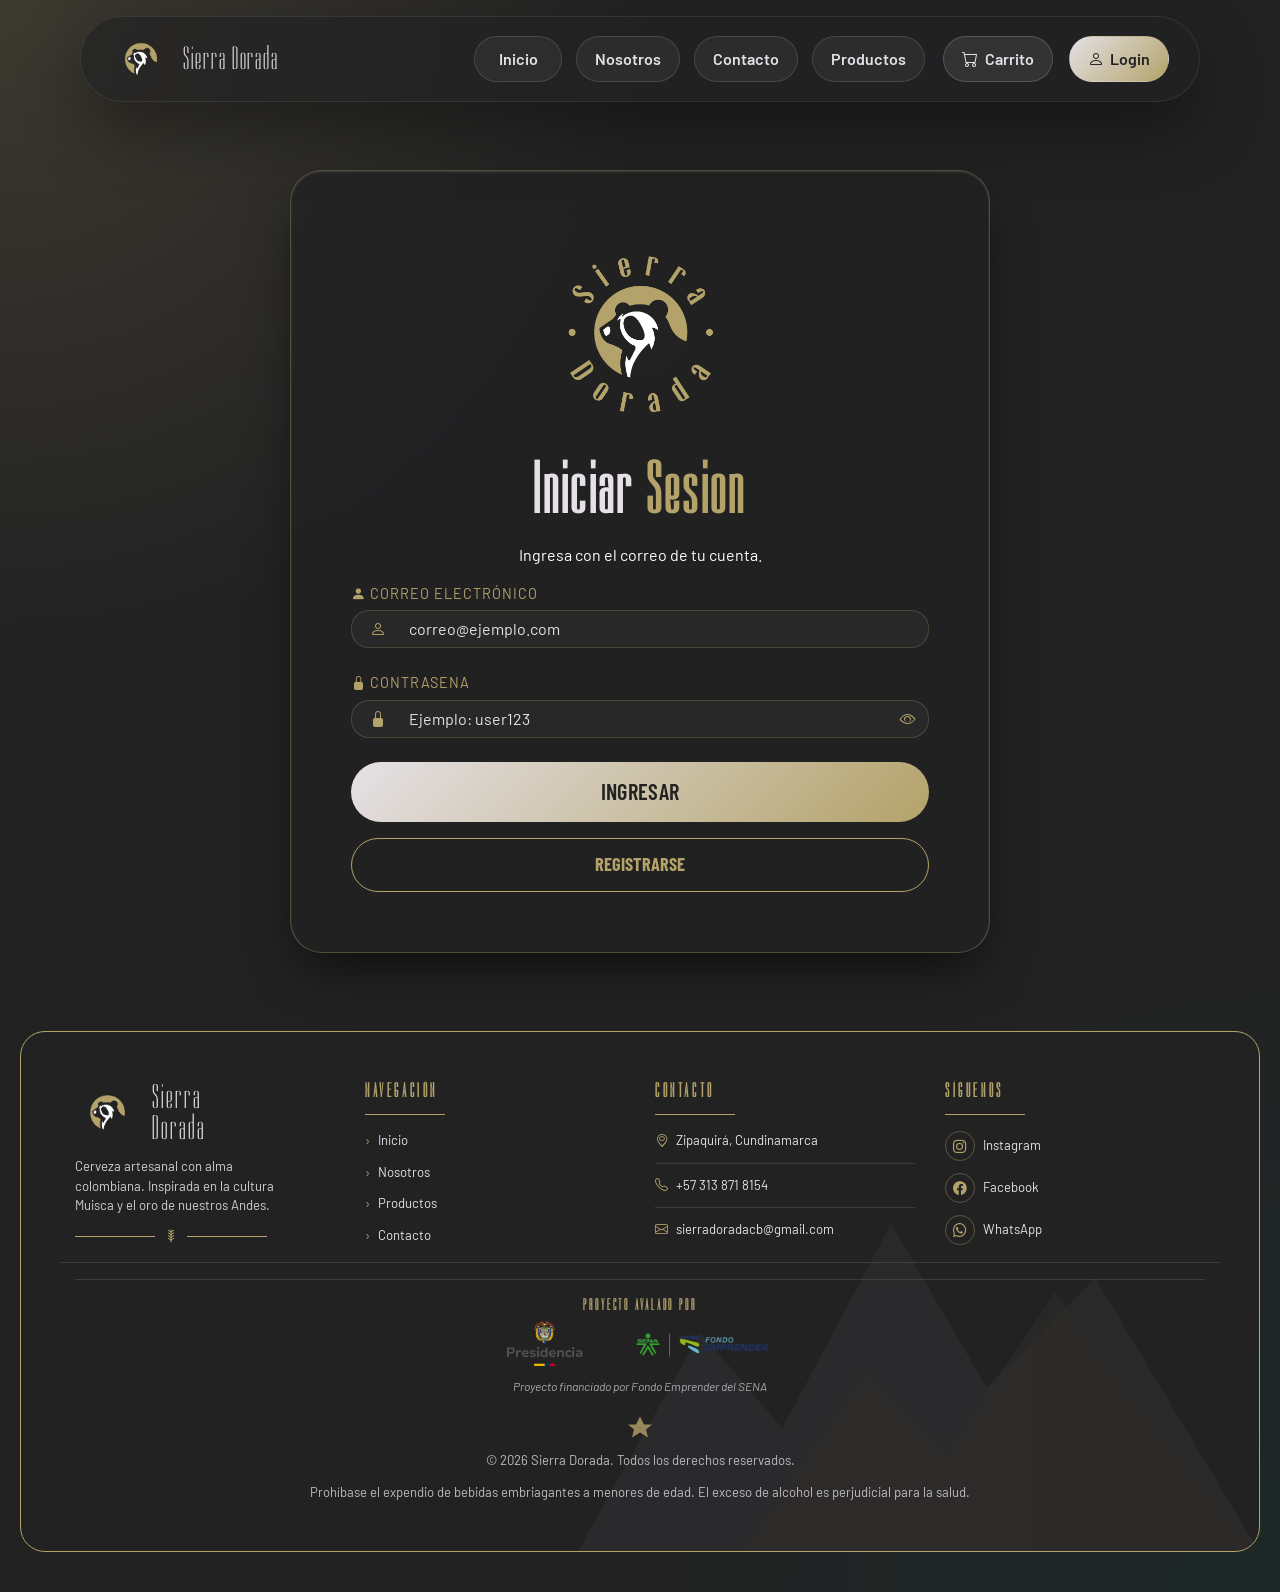
<file: frontend/html/admin.html>
<!DOCTYPE html>
<html lang="es">
<head>
    <meta charset="UTF-8">
    <meta name="viewport" content="width=device-width, initial-scale=1.0">
    <title>Panel de Administración - Sierra Dorada</title>
    <link rel="icon" type="image/png" href="../src/assets/icons/isotipo-dorado-y-blanco.png">

    <link href="https://cdn.jsdelivr.net/npm/bootstrap@5.3.3/dist/css/bootstrap.min.css" rel="stylesheet">
    <link rel="stylesheet" href="https://cdn.jsdelivr.net/npm/bootstrap-icons@1.11.3/font/bootstrap-icons.min.css">
    <link href="https://fonts.googleapis.com/css2?family=Barlow+Condensed:wght@400;600;700&family=Barlow:wght@400;600;700&family=Dorsa&display=swap" rel="stylesheet">
    <link rel="stylesheet" href="../src/css/navbar.css?v=20260715-4">
    <link rel="stylesheet" href="../src/css/footer.css?v=20260715-1">
    <link rel="stylesheet" href="../src/css/particles.css?v=20260715-3">
    <link rel="stylesheet" href="../src/css/components/Preloader.css">
    <link rel="stylesheet" href="../src/css/admin.css?v=20260810-2">
    <link rel="stylesheet" href="../src/css/components/ConfirmModal.css">
    <link rel="stylesheet" href="../src/css/components/ToastManager.css?v=20260715-2">
    <link rel="stylesheet" href="../src/css/components/ImageModalManager.css">
    <link rel="stylesheet" href="../src/css/typography.css?v=20260715-1">
</head>

<body>
    <main class="container admin-page">
        <header class="admin-header">
            <div>
                <h1>Panel de Administración</h1>
                <p>Gestiona los productos del catálogo de Sierra Dorada.</p>
            </div>
            <div class="admin-actions">
                <button id="btnCerrarSesion" class="btn btn-danger">
                    <i class="bi bi-box-arrow-right me-2"></i>Cerrar Sesión
                </button>
            </div>
        </header>

        <!-- Pestañas de Navegación -->
        <ul class="nav nav-tabs" id="adminTabs" role="tablist">
            <li class="nav-item" role="presentation">
                <button class="nav-link active" id="gestion-tab" data-bs-toggle="tab" data-bs-target="#gestion-tab-pane" type="button" role="tab" aria-controls="gestion-tab-pane" aria-selected="true">Gestión de Productos</button>
            </li>
            <li class="nav-item" role="presentation">
                <button class="nav-link" id="formulario-tab" data-bs-toggle="tab" data-bs-target="#formulario-tab-pane" type="button" role="tab" aria-controls="formulario-tab-pane" aria-selected="false">Agregar / Editar Producto</button>
            </li>
        </ul>

        <!-- Contenido de las Pestañas -->
        <div class="tab-content" id="adminTabsContent">
            <!-- Pestaña 1: Gestión de Productos -->
            <div class="tab-pane fade show active" id="gestion-tab-pane" role="tabpanel" aria-labelledby="gestion-tab" tabindex="0">
                <div class="admin-panel">
                    <div class="gestion-header">
                        <h2>Lista de Productos</h2>
                        <div class="d-flex gap-2">
                            <!-- Barra de Búsqueda -->
                            <div class="input-group">
                                <span class="input-group-text"><i class="bi bi-search"></i></span>
                                <input type="text" id="inputBusqueda" class="form-control" placeholder="Buscar por ID o Nombre...">
                            </div>
                            <!-- Acciones en Lote -->
                            <div class="dropdown">
                                <button class="btn btn-secondary dropdown-toggle" type="button" id="btnAccionesLote" data-bs-toggle="dropdown" aria-expanded="false" disabled>
                                    Acciones
                                </button>
                                <ul class="dropdown-menu" aria-labelledby="btnAccionesLote">
                                    <li><a class="dropdown-item text-danger" href="#" id="btnEliminarSeleccionados">Eliminar seleccionados</a></li>
                                </ul>
                            </div>
                        </div>
                    </div>

                    <div class="table-responsive">
                        <table class="table table-dark table-hover">
                            <thead>
                                <tr>
                                    <th><input type="checkbox" id="seleccionarTodo"></th>
                                    <th class="sortable-header" data-sort="id" style="cursor: pointer; user-select: none;">ID <i class="bi bi-arrow-down-up ms-1" style="font-size: 0.75rem; color: var(--color-dorado);"></i></th>
                                    <th class="sortable-header" data-sort="name" style="cursor: pointer; user-select: none;">Nombre <i class="bi bi-arrow-down-up ms-1" style="font-size: 0.75rem; color: var(--color-dorado);"></i></th>
                                    <th class="sortable-header" data-sort="categoria" style="cursor: pointer; user-select: none;">Categoría <i class="bi bi-arrow-down-up ms-1" style="font-size: 0.75rem; color: var(--color-dorado);"></i></th>
                                    <th class="sortable-header" data-sort="price" style="cursor: pointer; user-select: none;">Precio <i class="bi bi-arrow-down-up ms-1" style="font-size: 0.75rem; color: var(--color-dorado);"></i></th>
                                    <th class="sortable-header" data-sort="abv" style="cursor: pointer; user-select: none;">ABV <i class="bi bi-arrow-down-up ms-1" style="font-size: 0.75rem; color: var(--color-dorado);"></i></th>
                                    <th class="sortable-header" data-sort="ibu" style="cursor: pointer; user-select: none;">IBU <i class="bi bi-arrow-down-up ms-1" style="font-size: 0.75rem; color: var(--color-dorado);"></i></th>
                                    <th class="sortable-header" data-sort="activo" style="cursor: pointer; user-select: none;">Estado <i class="bi bi-arrow-down-up ms-1" style="font-size: 0.75rem; color: var(--color-dorado);"></i></th>
                                    <th>Acciones</th>
                                </tr>
                            </thead>
                            <tbody id="tablaProductos">
                                <!-- Las filas se insertarán aquí con JavaScript -->
                            </tbody>
                        </table>
                    </div>
                    <p id="mensajeTabla" class="mt-3"></p>
                </div>
            </div>

            <!-- Pestaña 2: Formulario -->
            <div class="tab-pane fade" id="formulario-tab-pane" role="tabpanel" aria-labelledby="formulario-tab" tabindex="0">
                <div class="admin-panel">
                    <h2 id="tituloFormulario">Agregar producto</h2>
                    <form id="formProducto">
                        <!-- Campos ocultos para manejar edición -->
                        <input type="hidden" id="modoEdicion" value="false">
                        <input type="hidden" id="idOriginal">
 
                        <div class="mb-3">
                            <h5>Información Básica</h5>
                            <hr>
                             <div class="row">
                                <div class="col-md-4 mb-3">
                                    <label for="id" class="form-label">ID del Producto</label>
                                    <input type="text" id="id" class="form-control" required>
                                </div>
                                <div class="col-md-4 mb-3">
                                    <label for="name" class="form-label">Nombre (Name)</label>
                                    <input type="text" id="name" class="form-control" required>
                                </div>
                                <div class="col-md-4 mb-3">
                                    <label for="categoriaSelector" class="form-label">Categoría del Producto</label>
                                    <select id="categoriaSelector" class="form-select" required>
                                        <option value="Cervezas" selected>Cerveza</option>
                                        <option value="Packs">Pack</option>
                                        <option value="Merchandising">Merchandising</option>
                                    </select>
                                </div>
                            </div>
                            <div class="mb-3">
                                <label for="inspiration" class="form-label">Inspiración</label>
                                <input type="text" id="inspiration" class="form-control">
                            </div>
                            <div class="mb-3">
                                <label for="description" class="form-label">Descripción Corta</label>
                                <textarea id="description" class="form-control" rows="2" required></textarea>
                            </div>
                            <div class="row">
                              <div class="col-md-4 mb-3">
                                <label for="price" class="form-label">Precio</label>
                                <input type="number" id="price" class="form-control" min="0" step="0.01" required>
                              </div>
                              <div class="col-md-4 mb-3">
                                <label for="stock" class="form-label">Stock disponible</label>
                                <input type="number" id="stock" class="form-control" min="0" step="1" value="0" required>
                              </div>
                              <div class="col-md-4 mb-3">
                                <label for="unidadesPorProducto" class="form-label">Unidades físicas para envío</label>
                                <input type="number" id="unidadesPorProducto" class="form-control" min="1" step="1" value="1" required>
                                <small class="form-text text-white-50">Usa 1 para una unidad, 4 para un 4-pack y 24 para una caja.</small>
                              </div>
                            </div>
                            <div class="mb-3 mt-4">
                                <h5>Empaque de envío personalizado (opcional)</h5>
                                <p class="text-white-50 small">Úsalo para merchandising u otros productos que no sigan el empaque de botellas.</p>
                                <div class="row">
                                    <div class="col-md-3 mb-3">
                                        <label for="pesoEnvioKg" class="form-label">Peso (kg)</label>
                                        <input type="number" id="pesoEnvioKg" class="form-control" min="0.1" step="0.1">
                                    </div>
                                    <div class="col-md-3 mb-3">
                                        <label for="anchoEnvioCm" class="form-label">Ancho (cm)</label>
                                        <input type="number" id="anchoEnvioCm" class="form-control" min="1" step="1">
                                    </div>
                                    <div class="col-md-3 mb-3">
                                        <label for="largoEnvioCm" class="form-label">Largo (cm)</label>
                                        <input type="number" id="largoEnvioCm" class="form-control" min="1" step="1">
                                    </div>
                                    <div class="col-md-3 mb-3">
                                        <label for="altoEnvioCm" class="form-label">Alto (cm)</label>
                                        <input type="number" id="altoEnvioCm" class="form-control" min="1" step="1">
                                    </div>
                                </div>
                            </div>
                            <div class="mb-3">
                                <label for="image" class="form-label">URL de la Imagen del Producto</label>
                                <div class="input-group">
                                    <span class="input-group-text"><i class="bi bi-camera"></i></span>
                                    <input type="text" id="image" class="form-control" placeholder="https://ejemplo.com/imagen.jpg" required>
                                </div>
                            </div>
                            <div class="mb-3">
                                <label for="imageFileSelector" class="form-label">O seleccionar imagen del proyecto</label>
                                <select id="imageFileSelector" class="form-select">
                                    <option value="" selected>-- Seleccionar imagen local --</option>
                                    <option value="../src/assets/images/ale-apa.png">APA Premium</option>
                                    <option value="../src/assets/images/corozo-sour.png">Sour de Corozo</option>
                                    <option value="../src/assets/images/sour-pina.png">Sour de Piña</option>
                                    <option value="../src/assets/images/ale-stout.png">Stout Premium</option>
                                    <option value="../src/assets/images/ale-barleywine.png">Barley Wine</option>
                                    <option value="../src/assets/images/banner-apa.png">Banner APA</option>
                                </select>
                            </div>
                            <div class="mb-3">
                                <label for="imageFile" class="form-label">O subir imagen desde tu PC</label>
                                <input type="file" id="imageFile" class="form-control" accept="image/png, image/jpeg, image/webp">
                                <small class="form-text text-white-50">Soporta PNG, JPG, JPEG y WebP. Se comprime automáticamente. A futuro requiere backend/base de datos.</small>
                            </div>
                        </div>

                        <!-- Contenedor de detalles exclusivos de cerveza (ocultable dinámicamente) -->
                        <div id="seccionCervezaDetalles">
                            <div class="mb-3 mt-4">
                                <h5>Detalles de Cerveza (Opcional)</h5>
                                <hr>
                                <div class="row">
                                    <div class="col-md-6 mb-3">
                                        <label for="abv" class="form-label">ABV (%)</label>
                                        <input type="text" id="abv" class="form-control" placeholder="Ej: 5.5">
                                    </div>
                                    <div class="col-md-6 mb-3">
                                        <label for="ibu" class="form-label">IBU</label>
                                        <input type="text" id="ibu" class="form-control" placeholder="Ej: 38">
                                    </div>
                                </div>
                            </div>

                            <div class="mb-3 mt-4">
                                <h5>Apariencia y Presentación</h5>
                                <hr>
                                <div class="row">
                                    <div class="col-md-6 mb-3">
                                        <label class="form-label">Color (Selección Visual)</label>
                                        <div class="d-flex flex-wrap gap-2 mb-2" id="contenedorColoresPredefinidos">
                                            <button type="button" class="btn btn-sm btn-dark d-flex align-items-center gap-1 border-secondary btn-color-predefinido" data-color="#F2B705" data-nombre="Dorado pálido" style="background: #222;">
                                                <span style="display:inline-block; width:16px; height:16px; border-radius:50%; background-color:#F2B705;"></span> Dorado Pálido
                                            </button>
                                            <button type="button" class="btn btn-sm btn-dark d-flex align-items-center gap-1 border-secondary btn-color-predefinido" data-color="#D99A2B" data-nombre="Dorado claro brillante" style="background: #222;">
                                                <span style="display:inline-block; width:16px; height:16px; border-radius:50%; background-color:#D99A2B;"></span> Dorado Claro
                                            </button>
                                            <button type="button" class="btn btn-sm btn-dark d-flex align-items-center gap-1 border-secondary btn-color-predefinido" data-color="#5A1F0F" data-nombre="Ámbar oscuro" style="background: #222;">
                                                <span style="display:inline-block; width:16px; height:16px; border-radius:50%; background-color:#5A1F0F;"></span> Ámbar Oscuro
                                            </button>
                                            <button type="button" class="btn btn-sm btn-dark d-flex align-items-center gap-1 border-secondary btn-color-predefinido" data-color="#8B0015" data-nombre="Rubí intenso" style="background: #222;">
                                                <span style="display:inline-block; width:16px; height:16px; border-radius:50%; background-color:#8B0015;"></span> Rubí Intenso
                                            </button>
                                            <button type="button" class="btn btn-sm btn-dark d-flex align-items-center gap-1 border-secondary btn-color-predefinido" data-color="#080606" data-nombre="Negro intenso" style="background: #222;">
                                                <span style="display:inline-block; width:16px; height:16px; border-radius:50%; background-color:#080606;"></span> Negro Intenso
                                            </button>
                                        </div>
                                        <div class="d-flex gap-2">
                                            <input type="color" id="colorHexPicker" class="form-control form-control-color" value="#D99A2B" title="Elige el color" style="width: 50px; height: 38px; padding: 4px;">
                                            <input type="text" id="colorHex" class="form-control" placeholder="#D99A2B" style="flex-grow: 1;">
                                        </div>
                                    </div>
                                    <div class="col-md-6 mb-3">
                                        <label for="colorName" class="form-label">Nombre del Color</label>
                                        <input type="text" id="colorName" class="form-control" placeholder="Dorado claro brillante">
                                    </div>
                                </div>
                                <div class="mb-3">
                                    <label for="temperature" class="form-label">Temperatura de Consumo</label>
                                    <input type="text" id="temperature" class="form-control" placeholder="Ej: 6-8°C">
                                </div>
                            </div>

                            <div class="mb-3 mt-4">
                                <h5>Características Sensoriales</h5>
                                <hr>
                                <div class="row">
                                    <div class="col-md-6 mb-3">
                                        <label for="characteristics_color" class="form-label">Color (Descripción)</label>
                                        <input type="text" id="characteristics_color" class="form-control">
                                    </div>
                                    <div class="col-md-6 mb-3">
                                        <label for="characteristics_aroma" class="form-label">Aroma</label>
                                        <input type="text" id="characteristics_aroma" class="form-control">
                                    </div>
                                    <div class="col-md-6 mb-3">
                                        <label for="characteristics_sabor" class="form-label">Sabor</label>
                                        <input type="text" id="characteristics_sabor" class="form-control">
                                    </div>
                                    <div class="col-md-6 mb-3">
                                        <label for="characteristics_maridaje" class="form-label">Maridaje (Sugerencia)</label>
                                        <input type="text" id="characteristics_maridaje" class="form-control">
                                    </div>
                                </div>
                            </div>

                            <div class="mb-3 mt-4">
                                <h5>Maridaje Detallado</h5>
                                <hr>
                                <label for="maridaje" class="form-label">Ítems de Maridaje (nombre o separado por comas)</label>
                                <input type="text" id="maridaje" class="form-control" placeholder="Ej: Hamburguesas artesanales, Pollo a la parrilla">
                                <small class="form-text text-white-50">Límite de 3 maridajes. Los emojis se detectan automáticamente.</small>
                            </div>
                        </div>

                        <!-- Switch de activo reinstalado -->
                        <div class="form-check form-switch mb-4 mt-4">
                            <input class="form-check-input" type="checkbox" role="switch" id="activoProducto" checked>
                            <label class="form-check-label" for="activoProducto">Producto Activo en el Catálogo</label>
                        </div>

 
                        <div class="d-grid gap-2">
                            <button type="submit" id="btnGuardar" class="btn btn-dorado">Guardar producto</button>
                            <button type="button" id="btnLimpiar" class="btn btn-outline-secondary">Limpiar formulario</button>
                        </div>
 
                        <p id="mensajeProducto" class="mt-3"></p>
                    </form>
                </div>
            </div>
        </div>
    </main>
 
    <!-- Modal para Gestionar Galería de Imágenes -->
    <div class="modal fade" id="modalCambiarImagen" tabindex="-1" aria-labelledby="modalCambiarImagenLabel" aria-hidden="true">
        <div class="modal-dialog modal-dialog-centered modal-lg">
            <div class="modal-content bg-dark text-light">
                <div class="modal-header border-secondary">
                    <h5 class="modal-title" id="modalCambiarImagenLabel">Gestionar Imágenes del Producto</h5>
                    <button type="button" class="btn-close btn-close-white" data-bs-dismiss="modal" aria-label="Close"></button>
                </div>
                <div class="modal-body">
                    <p>Producto: <strong id="nombreProductoModal"></strong></p>

                    <!-- Galería actual -->
                    <div class="mb-3">
                        <label class="form-label">Imágenes cargadas</label>
                        <div id="galeriaImagenesModal" class="d-flex flex-wrap gap-2">
                            <!-- Se inyectan dinámicamente -->
                        </div>
                        <p id="mensajeGaleriaVacia" class="text-white-50 small mt-2" style="display: none;">No hay imágenes cargadas.</p>
                    </div>

                    <hr class="border-secondary">

                    <!-- Agregar nueva imagen -->
                    <div class="mb-3">
                        <label class="form-label">Agregar nueva imagen</label>
                        <div class="row g-2">
                            <div class="col-md-6">
                                <input type="url" class="form-control" id="inputUrlImagenModal" placeholder="https://ejemplo.com/imagen.jpg">
                            </div>
                            <div class="col-md-6">
                                <select id="selectImageFitModal" class="form-select bg-dark text-light border-secondary">
                                    <option value="cover" selected>Recortar (Llenar contenedor)</option>
                                    <option value="contain">Alejar / Ajustar (Mostrar completa)</option>
                                </select>
                            </div>
                        </div>
                    </div>
                    <div class="mb-3">
                        <label for="selectImagenLocalModal" class="form-label">O seleccionar imagen del proyecto</label>
                        <select id="selectImagenLocalModal" class="form-select bg-dark text-light border-secondary">
                            <option value="" selected>-- Seleccionar imagen local --</option>
                            <option value="../src/assets/images/ale-apa.png">APA Premium</option>
                            <option value="../src/assets/images/corozo-sour.png">Sour de Corozo</option>
                            <option value="../src/assets/images/sour-pina.png">Sour de Piña</option>
                            <option value="../src/assets/images/ale-stout.png">Stout Premium</option>
                            <option value="../src/assets/images/ale-barleywine.png">Barley Wine</option>
                            <option value="../src/assets/images/banner-apa.png">Banner APA</option>
                        </select>
                    </div>
                    <div class="mb-3">
                        <label for="inputFileImagenModal" class="form-label">O subir desde tu PC</label>
                        <input class="form-control" type="file" id="inputFileImagenModal" accept="image/png, image/jpeg, image/webp">
                        <small class="form-text text-white-50">
                            Soporta PNG, JPG, JPEG y WebP. Se comprimen automáticamente. Por el límite de localStorage, se recomienda no subir muchas imágenes grandes.
                        </small>
                    </div>

                    <button type="button" id="btnAgregarImagenModal" class="btn btn-outline-dorado w-100 mb-3">
                        <i class="bi bi-plus-lg me-1"></i>Agregar a la galería
                    </button>

                    <div id="mensajeModal" class="mensaje-error"></div>
                    <input type="hidden" id="idProductoModal">
                </div>
                <div class="modal-footer border-secondary justify-content-between">
                    <button type="button" id="btnQuitarImagenModal" class="btn btn-outline-danger"><i class="bi bi-trash me-1"></i>Dejar solo la principal</button>
                    <div>
                        <button type="button" class="btn btn-outline-secondary" data-bs-dismiss="modal">Cerrar</button>
                        <button type="button" id="btnGuardarImagenModal" class="btn btn-dorado">Guardar Cambios</button>
                    </div>
                </div>
            </div>
        </div>
    </div>

    <!-- Modal de Confirmación Genérico -->
    <dialog id="confirmacionModal" class="confirm-modal">
        <div class="confirm-modal__content">
            <h3 id="confirmacionModalTitulo"></h3>
            <p id="confirmacionModalMensaje"></p>
            <div class="confirm-modal__actions">
                <button type="button" id="btnCancelarConfirmacion" class="btn btn-outline-secondary">Cancelar</button>
                <button type="button" id="btnAceptarConfirmacion" class="btn btn-danger">Confirmar</button>
            </div>
        </div>
    </dialog>

    <!-- Contenedor para las notificaciones Toast -->
    <div id="toastContainer"></div>

    <script type="module" src="../src/js/app.js?v=20260811-1"></script>
    <script src="https://cdn.jsdelivr.net/npm/bootstrap@5.3.3/dist/js/bootstrap.bundle.min.js"></script>
    <script type="module" src="../src/js/admin.js?v=20260811-1"></script>
</body>
</html>
</file>
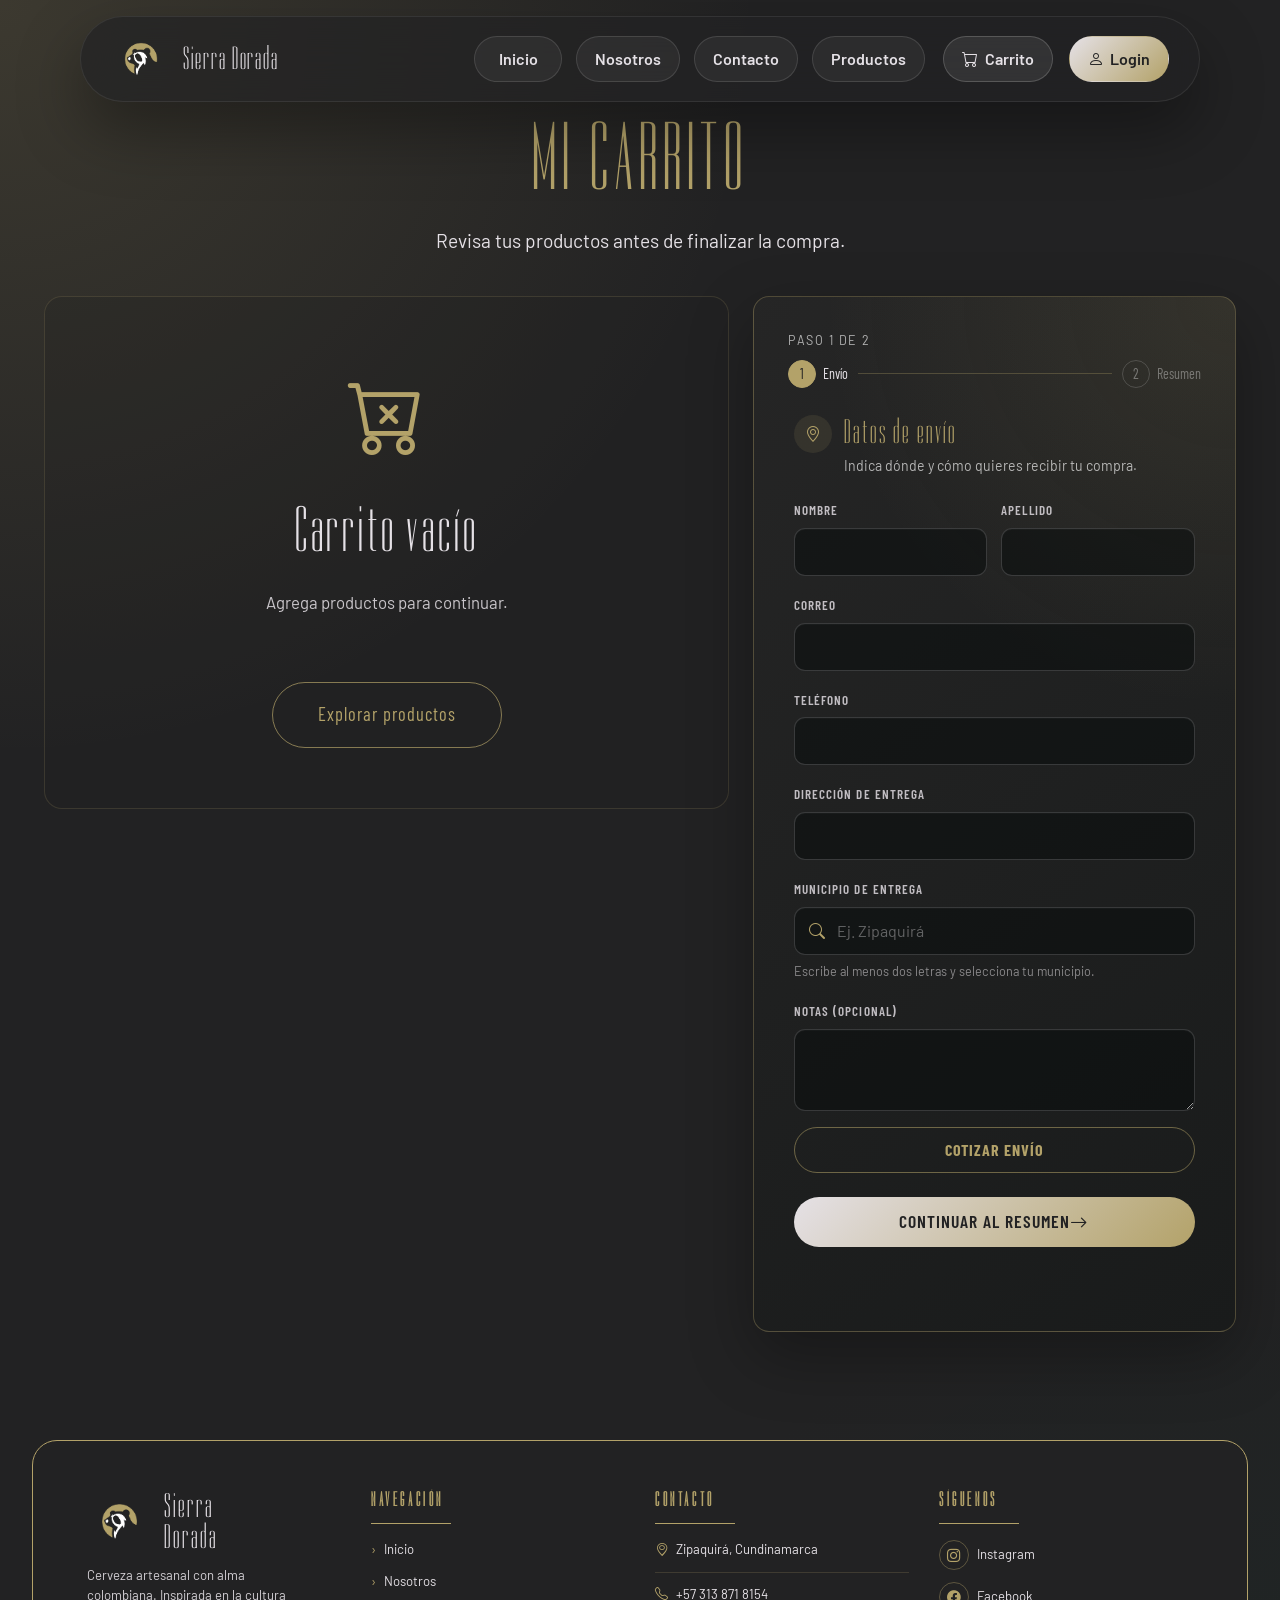
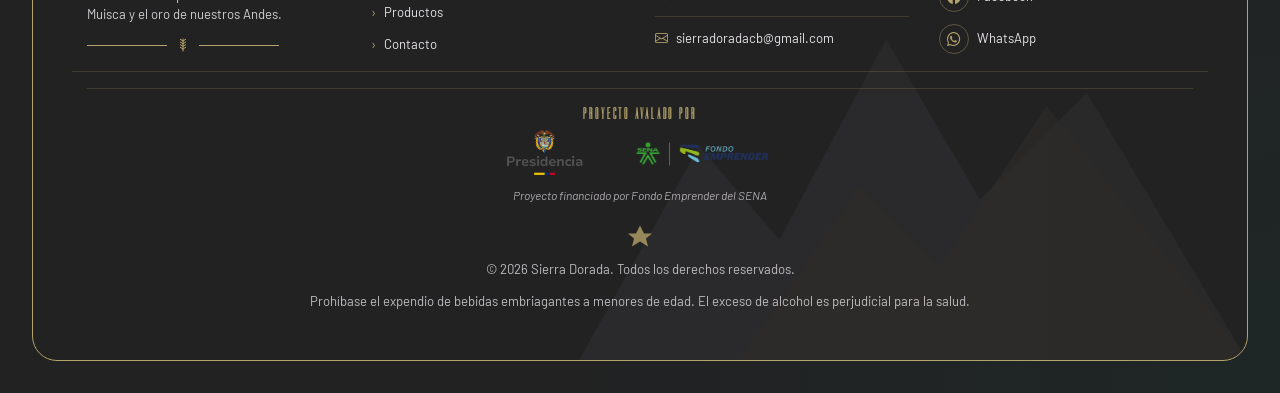
<file: frontend/html/carrito.html>
<!DOCTYPE html>
<html lang="es">

<head>
    <meta charset="UTF-8">
    <meta name="viewport" content="width=device-width, initial-scale=1.0">
    <title>Carrito - Sierra Dorada</title>
    <link rel="icon" type="image/png" href="../src/assets/icons/isotipo-dorado-y-blanco.png">

    <link href="https://cdn.jsdelivr.net/npm/bootstrap@5.3.3/dist/css/bootstrap.min.css" rel="stylesheet">
    <link rel="stylesheet" href="https://cdn.jsdelivr.net/npm/bootstrap-icons@1.11.3/font/bootstrap-icons.min.css">
    <link href="https://fonts.googleapis.com/css2?family=Barlow+Condensed:wght@400;600;700&family=Barlow:wght@400;600;700&family=Dorsa&display=swap" rel="stylesheet">
    <link rel="stylesheet" href="../src/css/navbar.css?v=20260715-4">
    <link rel="stylesheet" href="../src/css/footer.css?v=20260715-1">
    <link rel="stylesheet" href="../src/css/particles.css?v=20260715-3">
    <link rel="stylesheet" href="../src/css/components/Preloader.css">
    <link rel="stylesheet" href="../src/css/style-carrito.css?v=20260810-3">
    <link rel="stylesheet" href="../src/css/typography.css?v=20260715-1">
</head>

<body>

    <main class="container carrito-page">

        <section id="resultadoPago" class="resultado-pago" aria-live="polite" hidden></section>

        <header class="catalogo-header">
            <h1>MI CARRITO</h1>
            <p>Revisa tus productos antes de finalizar la compra.</p>
        </header>

        <div class="row g-4" id="contenidoCarrito">
            <div class="col-xl-7">
                <div id="contenedorCarrito"></div>
            </div>
            <div class="col-xl-5">
                <section class="carrito-total checkout-shell" id="checkoutShell">
                    <div class="checkout-encabezado">
                        <span id="checkoutPasoTexto">Paso 1 de 2</span>
                        <div class="checkout-pasos" aria-label="Progreso del pedido">
                            <button type="button" class="checkout-paso is-active" data-checkout-step="1"
                                    aria-current="step">
                                <span>1</span> Envío
                            </button>
                            <div class="checkout-pasos__linea" aria-hidden="true"></div>
                            <button type="button" class="checkout-paso" data-checkout-step="2"
                                    aria-disabled="true">
                                <span>2</span> Resumen
                            </button>
                        </div>
                    </div>

                    <div class="checkout-viewport">
                        <div class="checkout-track" id="checkoutTrack">
                            <article class="checkout-panel" data-checkout-panel="1" aria-hidden="false">
                                <header class="checkout-panel__titulo">
                                    <i class="bi bi-geo-alt"></i>
                                    <div>
                                        <h2>Datos de envío</h2>
                                        <p>Indica dónde y cómo quieres recibir tu compra.</p>
                                    </div>
                                </header>
                                <form id="formEnvio">
                                    <div class="row g-3 checkout-form-grid">
                                        <div class="col-md-6 checkout-field">
                                            <label for="destinatarioNombre" class="form-label">Nombre</label>
                                            <input id="destinatarioNombre" class="form-control" required maxlength="150">
                                        </div>
                                        <div class="col-md-6 checkout-field">
                                            <label for="destinatarioApellido" class="form-label">Apellido</label>
                                            <input id="destinatarioApellido" class="form-control" maxlength="150">
                                        </div>
                                        <div class="col-12 checkout-field">
                                            <label for="destinatarioEmail" class="form-label">Correo</label>
                                            <input id="destinatarioEmail" type="email" class="form-control" required>
                                        </div>
                                        <div class="col-12 checkout-field">
                                            <label for="destinatarioTelefono" class="form-label">Teléfono</label>
                                            <input id="destinatarioTelefono" type="tel" class="form-control"
                                                   pattern="\+?[0-9]{7,15}" required>
                                        </div>
                                        <div class="col-12 checkout-field">
                                            <label for="direccionEnvio" class="form-label">Dirección de entrega</label>
                                            <input id="direccionEnvio" class="form-control" required maxlength="500">
                                        </div>
                                        <div class="col-12 checkout-field municipio-field">
                                            <label for="municipioBusqueda" class="form-label">Municipio de entrega</label>
                                            <div class="municipio-buscador">
                                                <i class="bi bi-search" aria-hidden="true"></i>
                                                <input id="municipioBusqueda" class="form-control" type="search"
                                                       autocomplete="off" placeholder="Ej. Zipaquirá"
                                                       aria-autocomplete="list" aria-controls="municipioResultados"
                                                       aria-expanded="false" required>
                                            </div>
                                            <input id="destinoCodigo" type="hidden">
                                            <div id="municipioResultados" class="municipio-resultados"
                                                 role="listbox" aria-label="Municipios encontrados" hidden></div>
                                            <small id="municipioSeleccionado" class="form-text">
                                                Escribe al menos dos letras y selecciona tu municipio.
                                            </small>
                                        </div>
                                        <div class="col-12 checkout-field">
                                            <label for="notasPedido" class="form-label">Notas (opcional)</label>
                                            <textarea id="notasPedido" class="form-control" rows="2" maxlength="2000"></textarea>
                                        </div>
                                    </div>
                                    <button id="btnCotizarEnvio" type="button" class="btn btn-outline-light w-100 mt-3">
                                        Cotizar envío
                                    </button>
                                    <div id="opcionesEnvio" class="d-grid gap-2 mt-2"></div>
                                    <button id="btnSiguienteCheckout" type="button" class="btn btn-dorado mt-3">
                                        Continuar al resumen <i class="bi bi-arrow-right"></i>
                                    </button>
                                </form>
                            </article>

                            <article class="checkout-panel" data-checkout-panel="2" aria-hidden="true">
                                <header class="checkout-panel__titulo">
                                    <i class="bi bi-receipt"></i>
                                    <div>
                                        <h2>Resumen del pedido</h2>
                                        <p>Verifica todo antes de abrir el pago seguro.</p>
                                    </div>
                                </header>

                                <div class="checkout-destino-resumen">
                                    <i class="bi bi-truck"></i>
                                    <div>
                                        <strong id="resumenDestinatario">Destino pendiente</strong>
                                        <span id="resumenDireccion">Completa los datos de envío</span>
                                        <small id="resumenTransportadora">Transportadora pendiente</small>
                                    </div>
                                </div>

                                <div class="carrito-detalles">
                                    <div class="carrito-linea">
                                        <span>Subtotal</span>
                                        <span id="subtotalCarrito">$0</span>
                                    </div>
                                    <div class="carrito-linea">
                                        <span>Envío</span>
                                        <span id="envioCarrito">$0</span>
                                    </div>
                                    <div class="carrito-linea-total">
                                        <span>Total de la compra</span>
                                        <span id="totalCarrito">$0</span>
                                    </div>
                                </div>
                                <button class="btn btn-dorado" id="btnPagarBold" type="button">
                                    Pagar con Bold
                                </button>

                                <button id="btnAnteriorCheckout" type="button" class="checkout-volver">
                                    <i class="bi bi-arrow-left"></i> Volver a datos de envío
                                </button>

                                <div class="beneficios">
                                    <div class="beneficio-item">
                                        <i class="bi bi-box-seam"></i>
                                        <div><strong>Envíos a todo Colombia</strong><p>Recibe tu pedido en cualquier lugar</p></div>
                                    </div>
                                    <div class="beneficio-item">
                                        <i class="bi bi-lock-fill"></i>
                                        <div><strong>Pago seguro</strong><p>Tus compras están protegidas</p></div>
                                    </div>
                                </div>
                            </article>
                        </div>
                    </div>
                    <p id="mensajeEnvio" class="checkout-mensaje" aria-live="polite"></p>
                </section>
            </div>
        </div>
    </main>

    <script src="https://cdn.jsdelivr.net/npm/bootstrap@5.3.3/dist/js/bootstrap.bundle.min.js"></script>
    <script type="module" src="../src/js/app.js?v=20260811-1"></script>
    <script type="module" src="../src/js/carrito.js?v=20260811-3"></script>
    <script type="module" src="../src/js/boldPayment.js?v=20260811-1"></script>

</body>

</html>
</file>
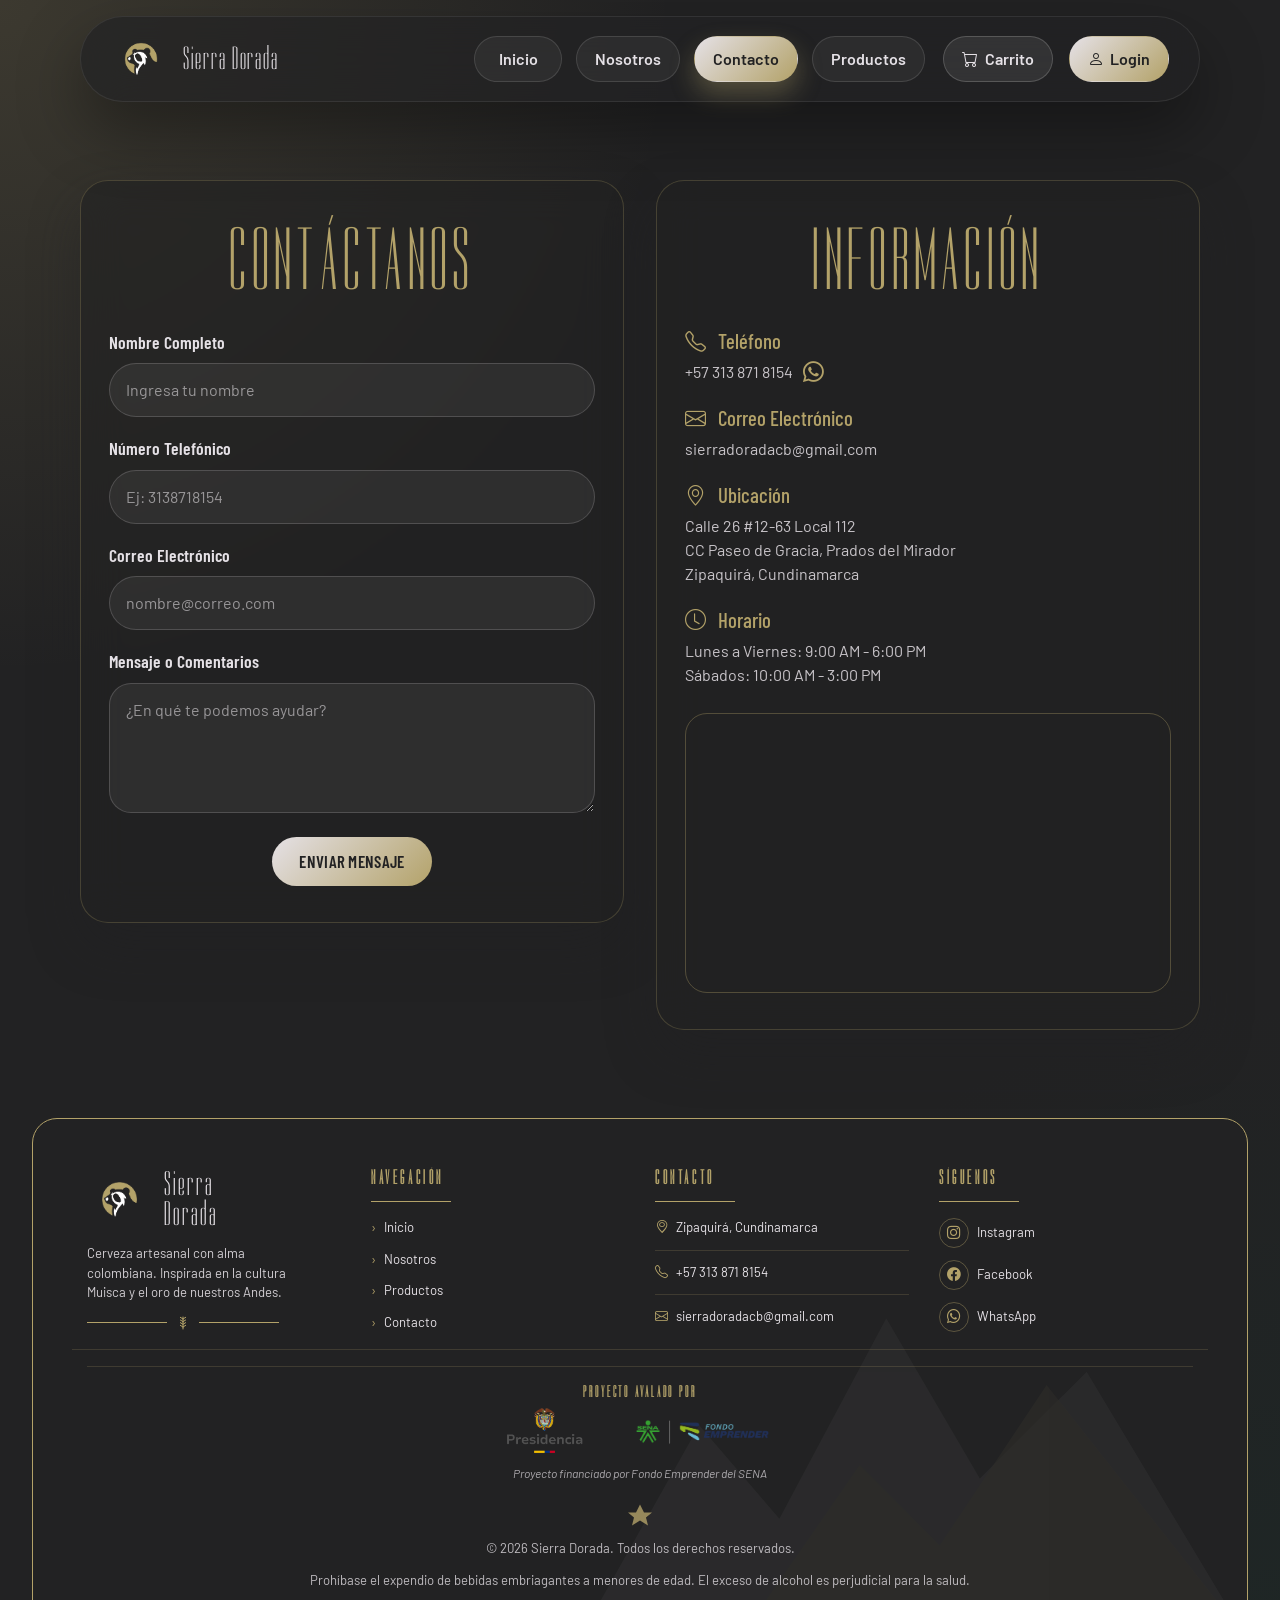
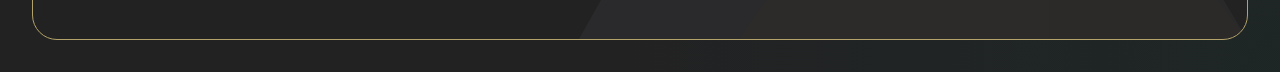
<file: frontend/html/contacto.html>
<!DOCTYPE html>
<html lang="es">

<head>
    <meta charset="UTF-8">
    <meta name="viewport" content="width=device-width, initial-scale=1.0">
    <title>Contáctanos - Sierra Dorada</title>
    <link rel="icon" type="image/png" href="../src/assets/icons/isotipo-dorado-y-blanco.png">

    <link rel="preconnect" href="https://fonts.googleapis.com">
    <link rel="preconnect" href="https://fonts.gstatic.com" crossorigin>
    <link href="https://cdn.jsdelivr.net/npm/bootstrap@5.3.3/dist/css/bootstrap.min.css" rel="stylesheet">

    <link
        href="https://fonts.googleapis.com/css2?family=Barlow+Condensed:wght@400;600;700&family=Barlow:wght@400;600;700&family=Dorsa&display=swap"
        rel="stylesheet">

    <link rel="stylesheet" href="https://cdn.jsdelivr.net/npm/bootstrap-icons@1.10.5/font/bootstrap-icons.css">
    <link rel="stylesheet" href="../src/css/styles-contacto.css?v=20260715-1">
    <link rel="stylesheet" href="../src/css/navbar.css?v=20260715-4">
    <link rel="stylesheet" href="../src/css/footer.css?v=20260715-1">
    <link rel="stylesheet" href="../src/css/particles.css?v=20260715-3">
    <link rel="stylesheet" href="../src/css/components/Preloader.css">
    <link rel="stylesheet" href="../src/css/typography.css?v=20260715-1">
</head>

<body>

    <main class="contacto-main">

        <section class="contacto-layout">

            <div class="contacto-card">
                <h2 class="contacto-titulo">CONTÁCTANOS</h2>

                <form id="form-contacto" novalidate>

                    <div class="input-group-custom">
                        <label for="nombre">Nombre Completo</label>
                        <input type="text" id="nombre" placeholder="Ingresa tu nombre">
                    </div>

                    <div class="input-group-custom">
                        <label for="telefono">Número Telefónico</label>
                        <input type="tel" id="telefono" inputmode="numeric" pattern="[0-9]*" autocomplete="tel" placeholder="Ej: 3138718154">
                    </div>

                    <div class="input-group-custom">
                        <label for="email">Correo Electrónico</label>
                        <input type="email" id="email" placeholder="nombre@correo.com">
                    </div>

                    <div class="input-group-custom">
                        <label for="mensaje">Mensaje o Comentarios</label>
                        <textarea id="mensaje" rows="4" placeholder="¿En qué te podemos ayudar?"></textarea>
                    </div>

                    <button type="submit" class="btn-contacto-enviar">
                        ENVIAR MENSAJE
                    </button>

                </form>
            </div>

            <div class="contacto-info-card">
                <h2 class="info-titulo">INFORMACIÓN</h2>

                <div class="info-item">
                    <h3><i class="bi bi-telephone"></i> Teléfono</h3>
                    <div class="phone-actions">
                        <a class="phone-number-link" href="tel:+573138718154" aria-label="Llamar a Sierra Dorada al +57 313 871 8154">+57 313 871 8154</a>
                        <a class="phone-whatsapp-link" href="https://wa.me/573138718154" target="_blank" rel="noopener noreferrer" aria-label="Escribir a Sierra Dorada por WhatsApp" title="Abrir WhatsApp">
                            <i class="bi bi-whatsapp" aria-hidden="true"></i>
                        </a>
                    </div>
                </div>

                <div class="info-item">
                    <h3><i class="bi bi-envelope"></i> Correo Electrónico</h3>
                    <a href="mailto:sierradoradacb@gmail.com">
                        sierradoradacb@gmail.com
                    </a>
                </div>

                <div class="info-item">
                    <h3><i class="bi bi-geo-alt"></i> Ubicación</h3>
                    <a href="https://www.google.com/maps/search/?api=1&query=5.0361865663151395,-73.99458376574964"
                        target="_blank" rel="noopener noreferrer">
                        Calle 26 #12-63 Local 112<br>
                        CC Paseo de Gracia, Prados del Mirador<br>
                        Zipaquirá, Cundinamarca
                    </a>
                </div>

                <div class="info-item">
                    <h3><i class="bi bi-clock"></i> Horario</h3>
                    <p>
                        Lunes a Viernes: 9:00 AM - 6:00 PM<br>
                        Sábados: 10:00 AM - 3:00 PM
                    </p>
                </div>

                <div class="mapa-contacto">
                    <iframe
                        src="https://maps.google.com/maps?q=5.0361865663151395,-73.99458376574964&z=16&output=embed"
                        width="100%" height="100%" style="border:0;" loading="lazy" allowfullscreen>
                    </iframe>
                </div>
            </div>

        </section>

    </main>

    <script type="module" src="../src/js/app.js?v=20260811-1"></script>
    <script type="module" src="../src/js/contacto.js?v=20260811-1"></script>

</body>

</html>
</file>
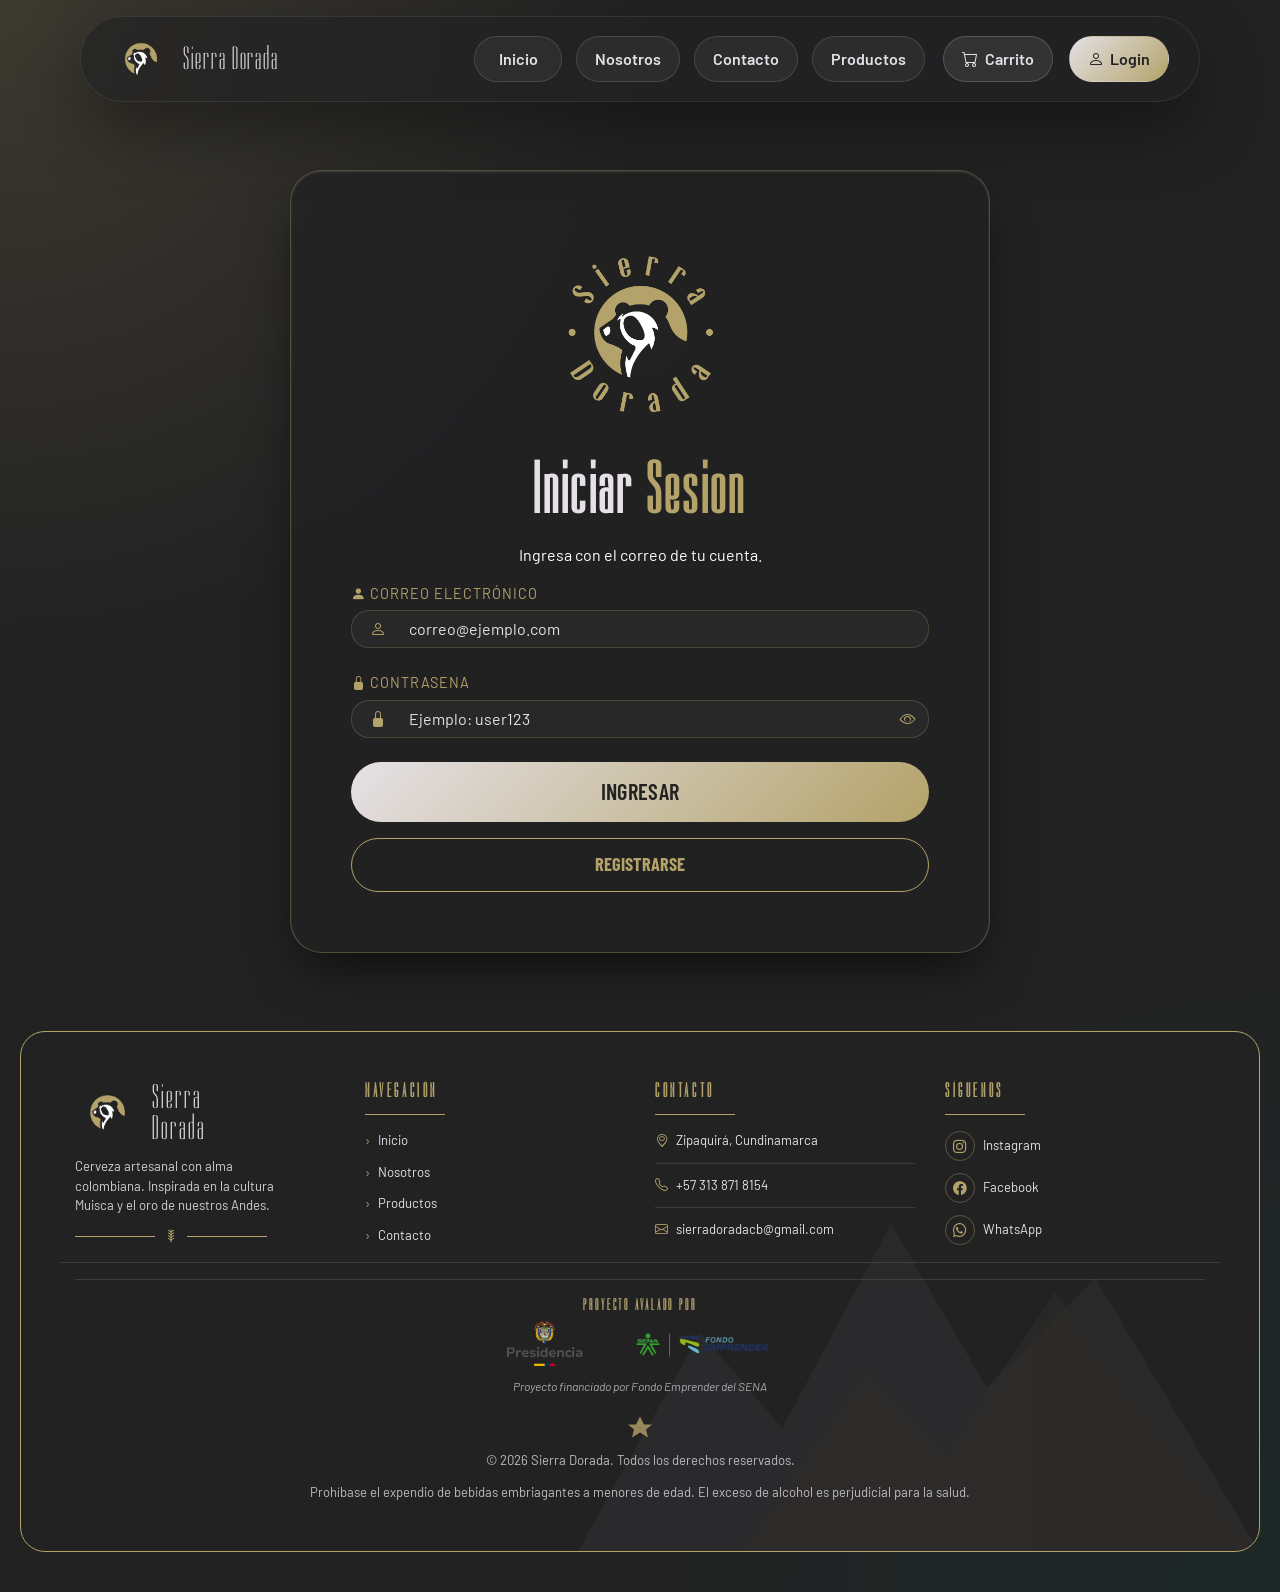
<file: frontend/html/login.html>
<!DOCTYPE html>
<html lang="es">

<head>
    <meta charset="UTF-8">
    <meta name="viewport" content="width=device-width, initial-scale=1.0">
    <title>Iniciar sesion - Sierra Dorada</title>
    <link rel="icon" type="image/png" href="../src/assets/icons/isotipo-dorado-y-blanco.png">

    <link rel="stylesheet" href="https://cdn.jsdelivr.net/npm/bootstrap-icons@1.10.5/font/bootstrap-icons.css">
    <link href="https://cdn.jsdelivr.net/npm/bootstrap@5.3.3/dist/css/bootstrap.min.css" rel="stylesheet">
    <link href="https://fonts.googleapis.com/css2?family=Barlow+Condensed:wght@400;600;700&family=Barlow:wght@400;600;700&family=Dorsa&display=swap" rel="stylesheet">
    <link rel="stylesheet" href="../src/css/navbar.css?v=20260715-4">
    <link rel="stylesheet" href="../src/css/footer.css?v=20260715-1">
    <link rel="stylesheet" href="../src/css/particles.css?v=20260715-3">
    <link rel="stylesheet" href="../src/css/components/Preloader.css">
    <link rel="stylesheet" href="../src/css/admin.css?v=20260715-1">
    <link rel="stylesheet" href="../src/css/typography.css?v=20260715-1">
</head>

<body class="login-body">

    <main class="login-container">
        <section class="login-card">
            <img src="../src/assets/icons/complementario-letrasdoradas.png" alt="Logo Sierra Dorada" class="login-logo">

            <h1>Iniciar <span>Sesion</span></h1>
            <p>Ingresa con el correo de tu cuenta.</p>

            <form id="formLogin" novalidate>
                <div class="mb-4">
                    <label for="usuario" class="form-label"><i class="bi bi-person-fill"></i> Correo electrónico</label>
                    <div class="input-group">
                        <span class="input-group-text"><i class="bi bi-person"></i></span>
                        <input type="email" id="usuario" class="form-control" placeholder="correo@ejemplo.com" autocomplete="email" required>
                    </div>
                </div>

                <div class="mb-4">
                    <label for="password" class="form-label"><i class="bi bi-lock-fill"></i> Contrasena</label>
                    <div class="input-group">
                        <span class="input-group-text"><i class="bi bi-lock-fill"></i></span>
                        <input type="password" id="password" class="form-control" placeholder="Ejemplo: user123" required>
                        <button type="button" class="input-group-text password-toggle" id="togglePassword" aria-label="Mostrar contrasena">
                            <i class="bi bi-eye"></i>
                        </button>
                    </div>
                </div>

                <div id="mensajeLogin" class="alert d-none mt-3" role="alert"></div>

                <button type="submit" class="btn btn-dorado btn-login-ingresar w-100">Ingresar</button>
                <a href="registro.html" class="btn btn-outline-dorado btn-registro mt-3">Registrarse</a>
            </form>

        </section>
    </main>

    <script type="module" src="../src/js/app.js?v=20260811-1"></script>
    <script type="module" src="../src/js/login.js?v=20260811-1"></script>
</body>

</html>
</file>
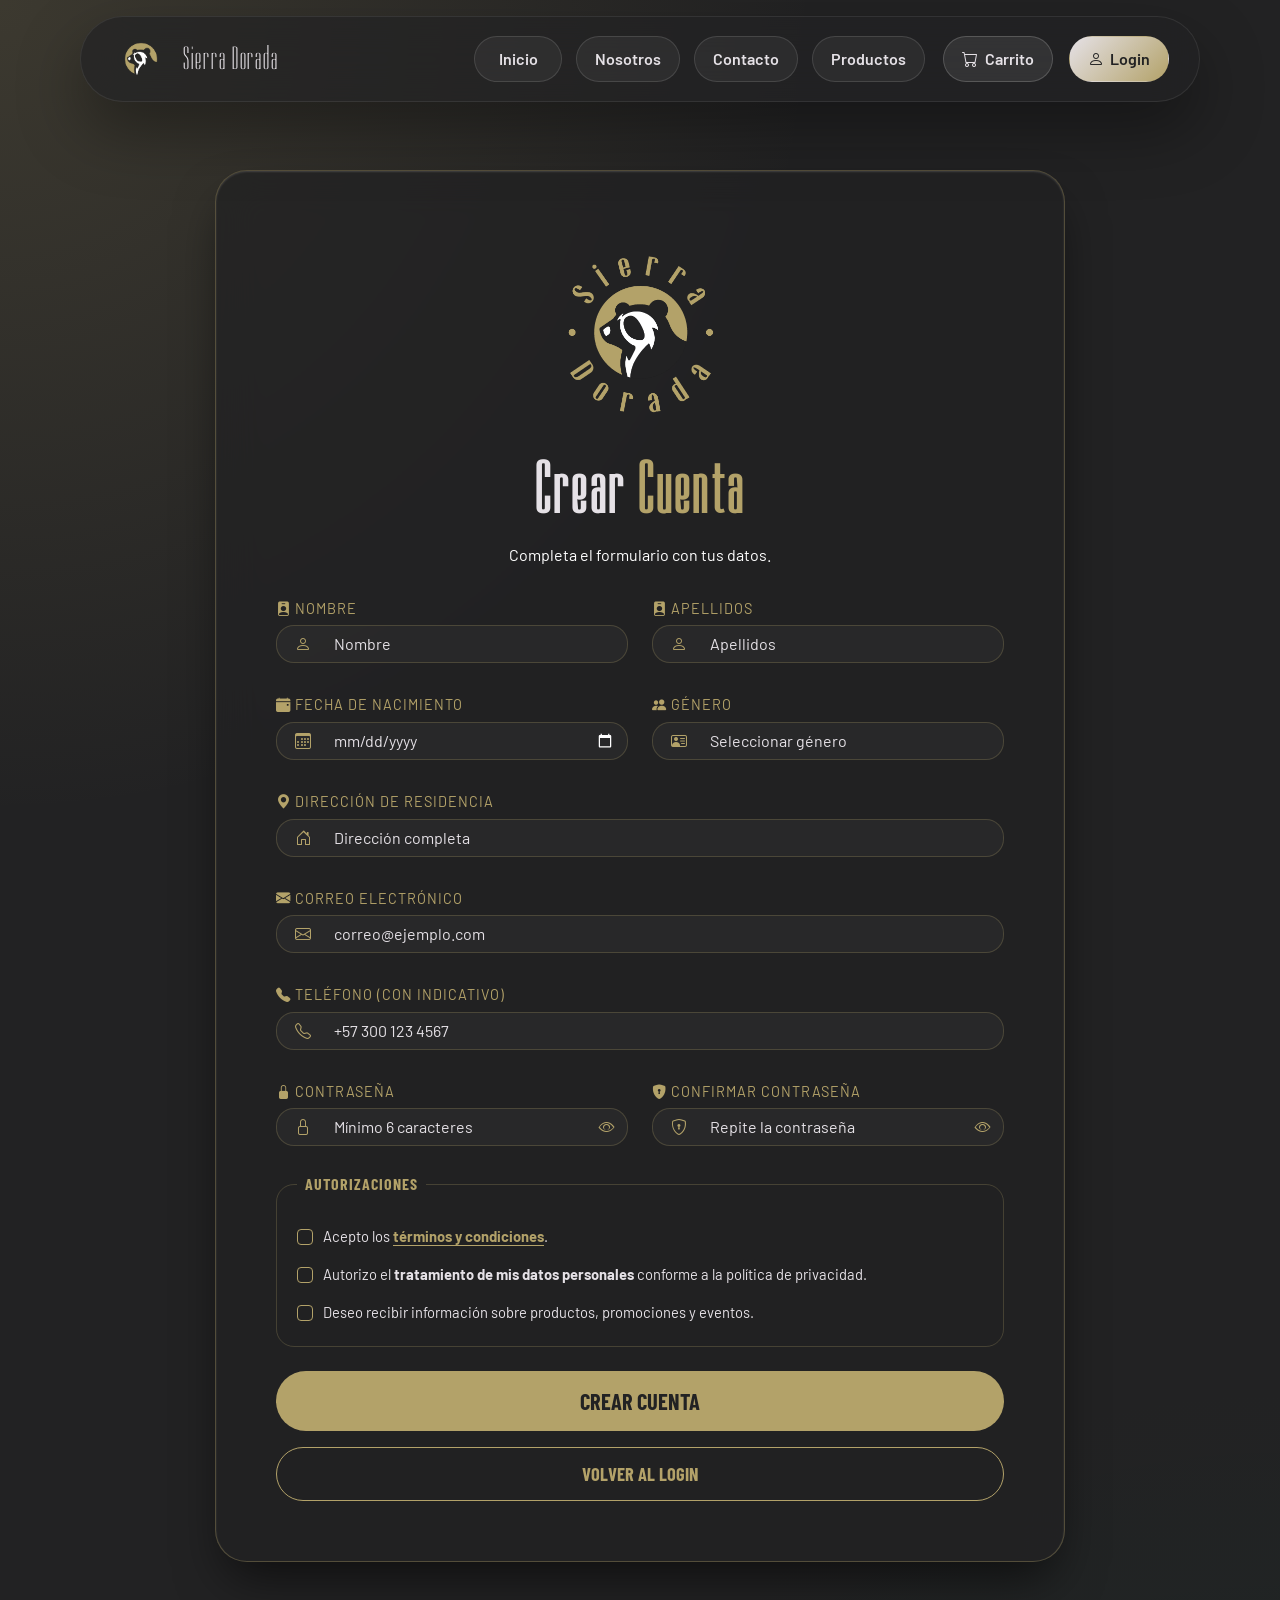
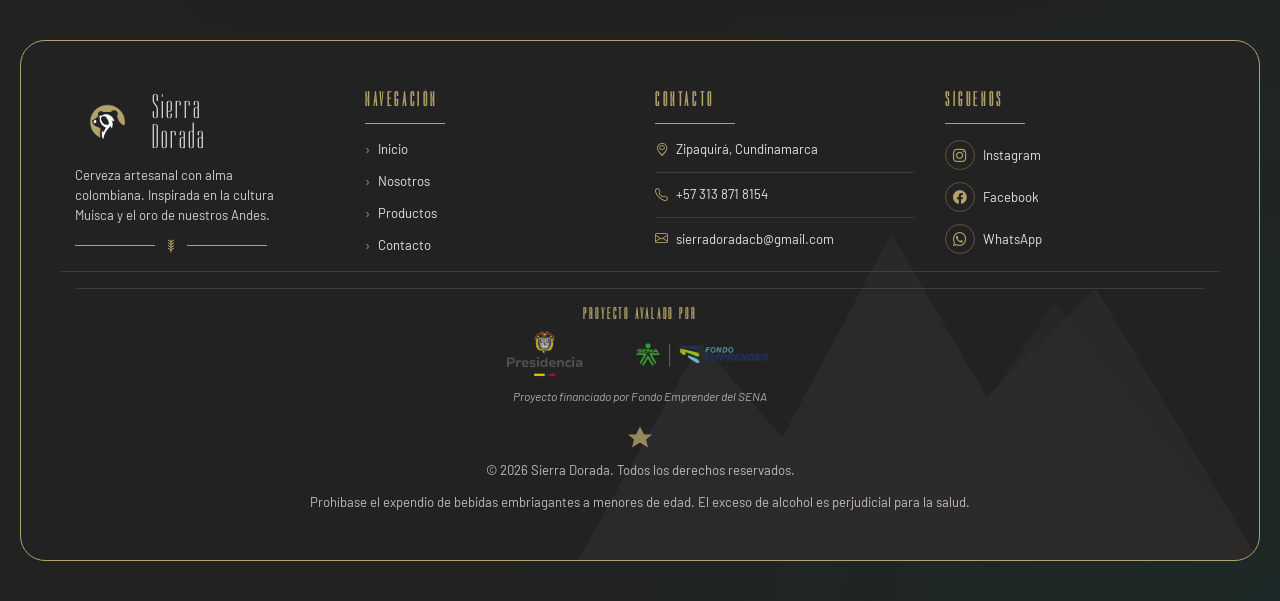
<file: frontend/html/registro.html>
<!DOCTYPE html>
<html lang="es">

<head>
    <meta charset="UTF-8">
    <meta name="viewport" content="width=device-width, initial-scale=1.0">
    <title>Registro de usuario - Sierra Dorada</title>
    <link rel="icon" type="image/png" href="../src/assets/icons/isotipo-dorado-y-blanco.png">

    <link rel="stylesheet" href="https://cdn.jsdelivr.net/npm/bootstrap-icons@1.10.5/font/bootstrap-icons.css">
    <link href="https://cdn.jsdelivr.net/npm/bootstrap@5.3.3/dist/css/bootstrap.min.css" rel="stylesheet">
    <link href="https://fonts.googleapis.com/css2?family=Barlow+Condensed:wght@400;600;700&family=Barlow:wght@400;600;700&family=Dorsa&display=swap" rel="stylesheet">
    <link rel="stylesheet" href="../src/css/navbar.css?v=20260715-4">
    <link rel="stylesheet" href="../src/css/footer.css?v=20260715-1">
    <link rel="stylesheet" href="../src/css/particles.css?v=20260715-3">
    <link rel="stylesheet" href="../src/css/components/Preloader.css">
    <link rel="stylesheet" href="../src/css/admin.css">
    <link rel="stylesheet" href="../src/css/typography.css?v=20260715-1">
</head>

<body class="login-body">

    <main class="login-container">
        <section class="login-card registro-card">
            <img src="../src/assets/icons/complementario-letrasdoradas.png" alt="Logo Sierra Dorada" class="login-logo">

            <h1>Crear <span>Cuenta</span></h1>
            <p>Completa el formulario con tus datos.</p>

            <form id="formRegistro" novalidate>
                <div class="row">
                    <div class="col-12 col-md-6 mb-3">
                        <label for="nombre" class="form-label"><i class="bi bi-person-badge-fill"></i> Nombre</label>
                        <div class="input-group">
                            <span class="input-group-text"><i class="bi bi-person"></i></span>
                            <input type="text" id="nombre" class="form-control" placeholder="Nombre" autocomplete="given-name" required>
                        </div>
                    </div>

                    <div class="col-12 col-md-6 mb-3">
                        <label for="apellidos" class="form-label"><i class="bi bi-person-badge-fill"></i> Apellidos</label>
                        <div class="input-group">
                            <span class="input-group-text"><i class="bi bi-person"></i></span>
                            <input type="text" id="apellidos" class="form-control" placeholder="Apellidos" autocomplete="family-name" required>
                        </div>
                    </div>

                    <div class="col-12 col-md-6 mb-3">
                        <label for="fechaNacimiento" class="form-label"><i class="bi bi-calendar-event-fill"></i> Fecha de nacimiento</label>
                        <div class="input-group">
                            <span class="input-group-text"><i class="bi bi-calendar3"></i></span>
                            <input type="date" id="fechaNacimiento" class="form-control" autocomplete="bday" required>
                        </div>
                    </div>

                    <div class="col-12 col-md-6 mb-3">
                        <label for="genero" class="form-label"><i class="bi bi-people-fill"></i> Género</label>
                        <div class="input-group">
                            <span class="input-group-text"><i class="bi bi-person-vcard"></i></span>
                            <select id="genero" class="form-select" required>
                                <option value="" selected disabled>Seleccionar género</option>
                                <option value="Femenino">Femenino</option>
                                <option value="Masculino">Masculino</option>
                                <option value="No binario">No binario</option>
                                <option value="Prefiero no decirlo">Prefiero no decirlo</option>
                                <option value="Otro">Otro</option>
                            </select>
                        </div>
                    </div>

                    <div class="col-12 mb-3">
                        <label for="direccion" class="form-label"><i class="bi bi-geo-alt-fill"></i> Dirección de residencia</label>
                        <div class="input-group">
                            <span class="input-group-text"><i class="bi bi-house-door"></i></span>
                            <input type="text" id="direccion" class="form-control" placeholder="Dirección completa" autocomplete="street-address" required>
                        </div>
                    </div>

                    <div class="col-12 mb-3">
                        <label for="email" class="form-label"><i class="bi bi-envelope-fill"></i> Correo electrónico</label>
                        <div class="input-group">
                            <span class="input-group-text"><i class="bi bi-envelope"></i></span>
                            <input type="email" id="email" class="form-control" placeholder="correo@ejemplo.com" autocomplete="email" required>
                        </div>
                    </div>

                    <div class="col-12 mb-3">
                        <label for="telefono" class="form-label"><i class="bi bi-telephone-fill"></i> Teléfono (con indicativo)</label>
                        <div class="input-group">
                            <span class="input-group-text"><i class="bi bi-telephone"></i></span>
                            <input type="tel" id="telefono" class="form-control" placeholder="+57 300 123 4567" autocomplete="tel" required>
                        </div>
                    </div>

                    <div class="col-12 col-md-6 mb-3">
                        <label for="password" class="form-label"><i class="bi bi-lock-fill"></i> Contraseña</label>
                        <div class="input-group">
                            <span class="input-group-text"><i class="bi bi-lock"></i></span>
                            <input type="password" id="password" class="form-control" placeholder="Mínimo 6 caracteres" autocomplete="new-password" required>
                            <button type="button" class="input-group-text password-toggle" data-password-toggle="password" aria-label="Mostrar contraseña" aria-pressed="false">
                                <i class="bi bi-eye" aria-hidden="true"></i>
                            </button>
                        </div>
                    </div>

                    <div class="col-12 col-md-6 mb-3">
                        <label for="confirmarPassword" class="form-label"><i class="bi bi-shield-lock-fill"></i> Confirmar contraseña</label>
                        <div class="input-group">
                            <span class="input-group-text"><i class="bi bi-shield-lock"></i></span>
                            <input type="password" id="confirmarPassword" class="form-control" placeholder="Repite la contraseña" autocomplete="new-password" required>
                            <button type="button" class="input-group-text password-toggle" data-password-toggle="confirmarPassword" aria-label="Mostrar confirmación de contraseña" aria-pressed="false">
                                <i class="bi bi-eye" aria-hidden="true"></i>
                            </button>
                        </div>
                    </div>
                </div>

                <fieldset class="registro-consentimientos">
                    <legend>Autorizaciones</legend>

                    <div class="form-check">
                        <input class="form-check-input" type="checkbox" id="aceptaTerminos" required>
                        <label class="form-check-label" for="aceptaTerminos">
                            Acepto los <button type="button" class="terminos-link" id="abrirTerminos">términos y condiciones</button>.
                        </label>
                    </div>

                    <div class="form-check">
                        <input class="form-check-input" type="checkbox" id="autorizaDatos" required>
                        <label class="form-check-label" for="autorizaDatos">
                            Autorizo el <strong>tratamiento de mis datos personales</strong> conforme a la política de privacidad.
                        </label>
                    </div>

                    <div class="form-check">
                        <input class="form-check-input" type="checkbox" id="autorizaComunicaciones">
                        <label class="form-check-label" for="autorizaComunicaciones">
                            Deseo recibir información sobre productos, promociones y eventos.
                        </label>
                    </div>
                </fieldset>

                <div id="mensajesRegistro" class="alert d-none mt-3" role="alert"></div>

                <button type="submit" class="btn btn-dorado w-100">Crear cuenta</button>
                <a href="login.html" class="btn btn-outline-dorado btn-registro mt-3">Volver al login</a>
            </form>
        </section>
    </main>

    <dialog id="terminosDialog" class="terminos-dialog" aria-labelledby="terminosTitulo">
        <article>
            <header class="terminos-dialog__header">
                <h2 id="terminosTitulo">Términos y Condiciones y Política de Privacidad</h2>
                <button type="button" id="cerrarTerminos" class="terminos-dialog__cerrar" aria-label="Cerrar términos"><i class="bi bi-x-lg"></i></button>
            </header>

            <div class="terminos-dialog__contenido">
                <h3>1. Aceptación de los Términos</h3>
                <p>Al registrarse y acceder a la plataforma de Sierra Dorada, usted confirma que ha leído, entendido y aceptado los presentes Términos y Condiciones. Asimismo, declara ser mayor de edad (18 años o más) de acuerdo con la legislación colombiana y la de su lugar de residencia. El consumo de alcohol por menores de edad está prohibido.</p>

                <h3>2. Política de Tratamiento de Datos Personales (Ley 1581 de 2012)</h3>
                <p>En cumplimiento de la Ley 1581 de 2012 y el Decreto 1377 de 2013, Sierra Dorada informa que es responsable del tratamiento de sus datos personales. Al marcar la casilla “Autorizo el tratamiento de mis datos personales” en el formulario de registro, usted otorga su autorización previa, expresa e informada para que sus datos sean recolectados, almacenados, usados y circulados con las siguientes finalidades:</p>
                <ul>
                    <li><strong>Verificación de Identidad y Edad:</strong> asegurar que los usuarios cumplen con la edad legal para navegar en un sitio relacionado con bebidas alcohólicas.</li>
                    <li><strong>Gestión de Usuarios:</strong> permitir el acceso, administración de cuenta y recuperación de perfil a través de correo electrónico o autenticación de terceros (Google).</li>
                    <li><strong>Comunicaciones Comerciales (Opcional):</strong> si usted lo autoriza, enviar promociones, novedades sobre lanzamientos de cervezas, invitaciones a catas y eventos en el Gastrobar.</li>
                    <li><strong>Mejora del Servicio:</strong> análisis estadístico anonimizado para mejorar la experiencia de usuario y la oferta de productos.</li>
                    <li><strong>Cumplimiento Legal:</strong> dar respuesta a requerimientos de autoridades competentes según sea necesario.</li>
                </ul>

                <h3>3. Derechos del Titular de los Datos</h3>
                <p>Como titular de sus datos personales, usted tiene derecho a:</p>
                <ul>
                    <li>Conocer, actualizar y rectificar sus datos personales frente a los Responsables del Tratamiento.</li>
                    <li>Solicitar prueba de la autorización otorgada.</li>
                    <li>Ser informado, previa solicitud, respecto del uso que se le ha dado a sus datos.</li>
                    <li>Revocar la autorización y/o solicitar la supresión del dato cuando en el tratamiento no se respeten los principios, derechos y garantías constitucionales y legales.</li>
                    <li>Acceder en forma gratuita a sus datos personales.</li>
                </ul>
                <p>Para ejercer estos derechos, puede contactarnos a través del correo electrónico: <a href="mailto:contacto@sierradorada.co">contacto@sierradorada.co</a>.</p>

                <h3>4. Autenticación con Google</h3>
                <p>Al utilizar la opción “Continuar con Google”, usted autoriza a Sierra Dorada a recibir información básica de su perfil público de Google (Nombre, Apellidos, Correo Electrónico y Foto de Perfil) para facilitar la creación automática de su cuenta. Estos datos serán tratados bajo la misma Política de Protección de Datos descrita anteriormente.</p>

                <h3>5. Uso Responsable</h3>
                <p>El usuario se compromete a hacer un uso adecuado de los contenidos y servicios (como chat, comentarios, etc.) que Sierra Dorada ofrece. Queda prohibido difundir contenidos de carácter racista, xenófobo, pornográfico-ilegal, de apología del terrorismo o atentatorio contra los derechos humanos.</p>

                <h3>6. Propiedad Intelectual</h3>
                <p>Todos los derechos de propiedad intelectual del contenido de este sitio web, su diseño gráfico y sus códigos fuente son titularidad exclusiva de Sierra Dorada.</p>

                <h3>7. Modificaciones</h3>
                <p>Sierra Dorada se reserva el derecho de efectuar sin previo aviso las modificaciones que considere oportunas en su portal, pudiendo cambiar, suprimir o añadir tanto los contenidos y servicios que se presten a través de la misma como la forma en la que estos aparezcan presentados.</p>
            </div>

            <footer class="terminos-dialog__footer">
                <button type="button" id="entendidoTerminos" class="btn btn-dorado">Entendido</button>
            </footer>
        </article>
    </dialog>

    <script type="module" src="../src/js/app.js?v=20260811-1"></script>
    <script type="module" src="../src/js/registro.js?v=20260811-3"></script>
</body>

</html>
</file>
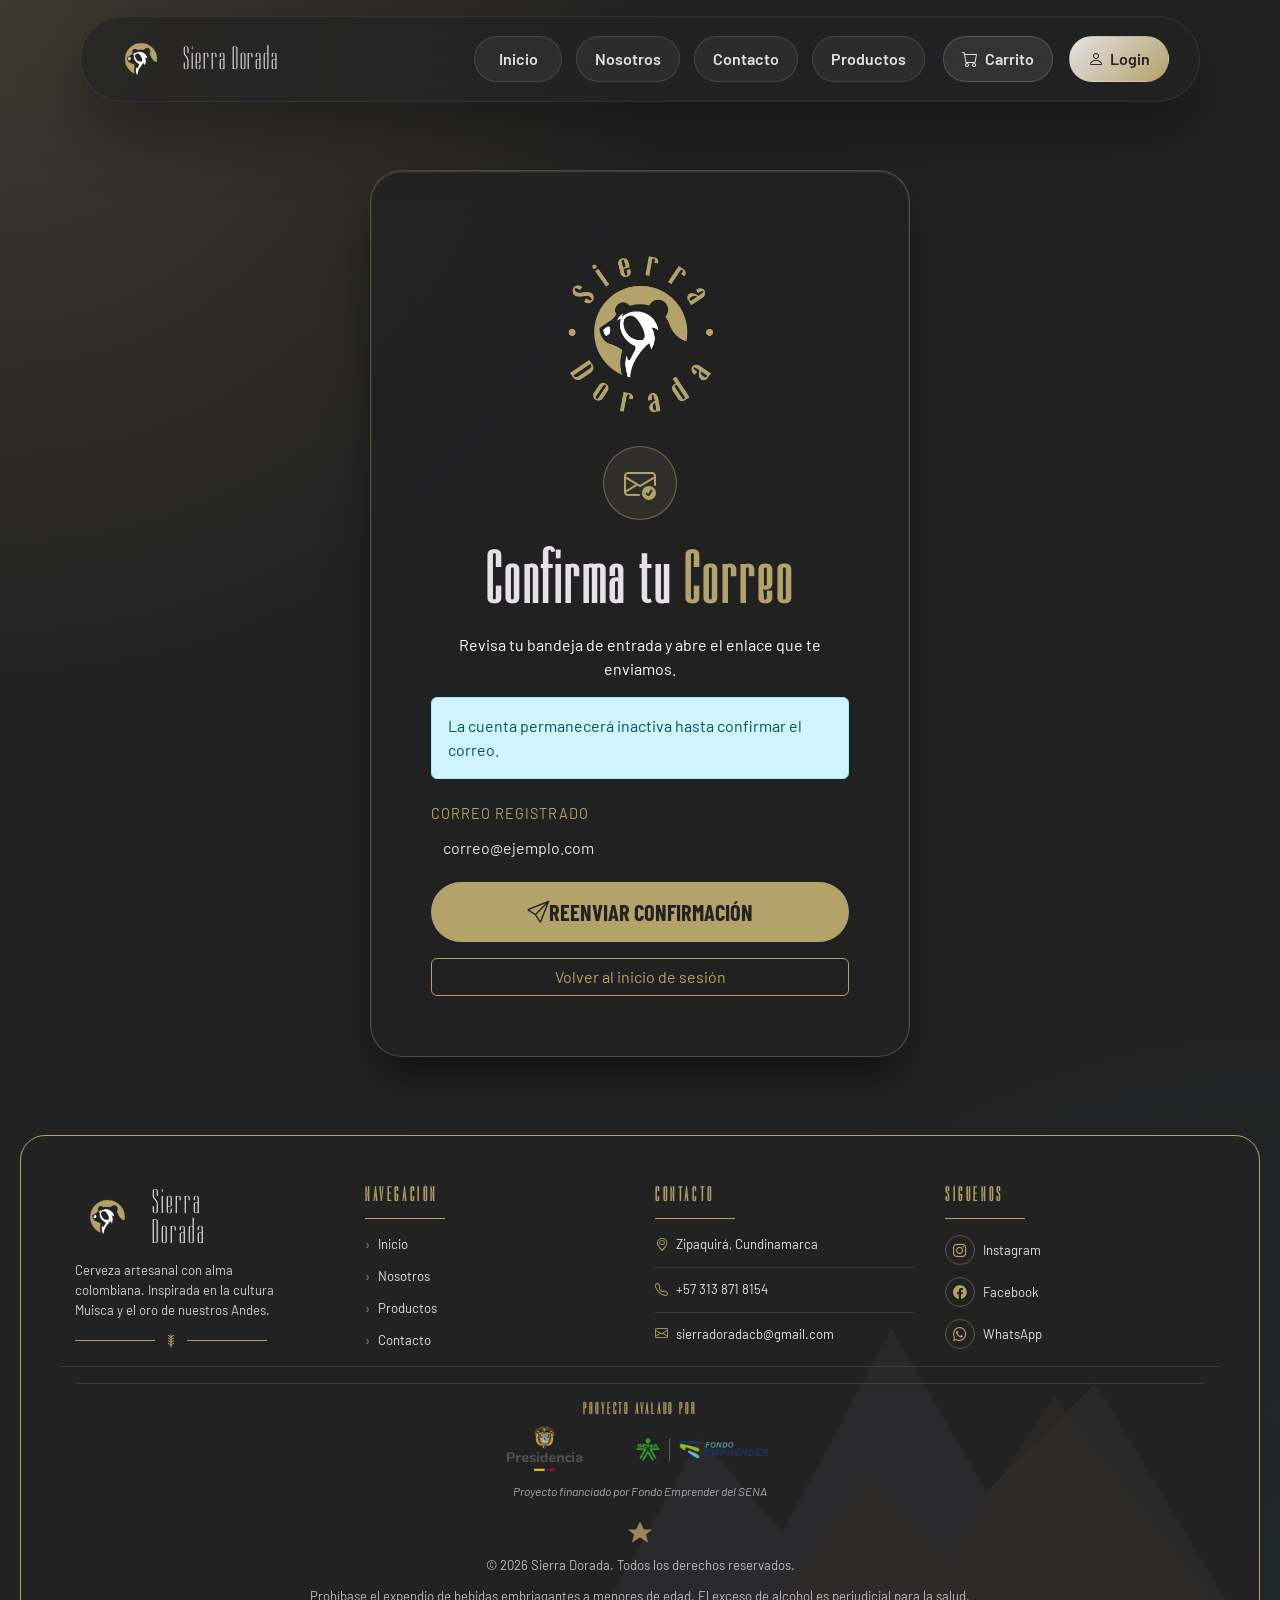
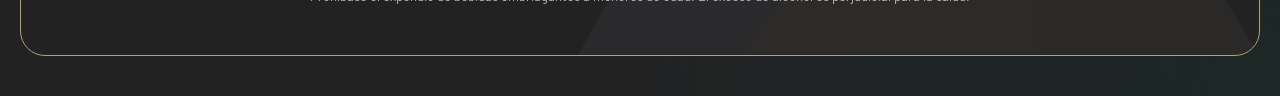
<file: frontend/html/verificar-correo.html>
<!DOCTYPE html>
<html lang="es">
<head>
    <meta charset="UTF-8">
    <meta name="viewport" content="width=device-width, initial-scale=1.0">
    <title>Confirmar correo - Sierra Dorada</title>
    <link rel="icon" type="image/png" href="../src/assets/icons/isotipo-dorado-y-blanco.png">
    <link rel="stylesheet" href="https://cdn.jsdelivr.net/npm/bootstrap-icons@1.11.3/font/bootstrap-icons.min.css">
    <link href="https://cdn.jsdelivr.net/npm/bootstrap@5.3.3/dist/css/bootstrap.min.css" rel="stylesheet">
    <link href="https://fonts.googleapis.com/css2?family=Barlow+Condensed:wght@400;600;700&family=Barlow:wght@400;600;700&family=Dorsa&display=swap" rel="stylesheet">
    <link rel="stylesheet" href="../src/css/navbar.css?v=20260715-4">
    <link rel="stylesheet" href="../src/css/footer.css?v=20260715-1">
    <link rel="stylesheet" href="../src/css/particles.css?v=20260715-3">
    <link rel="stylesheet" href="../src/css/components/Preloader.css">
    <link rel="stylesheet" href="../src/css/admin.css?v=20260810-2">
    <link rel="stylesheet" href="../src/css/typography.css?v=20260715-1">
</head>
<body class="login-body">
    <main class="login-container">
        <section class="login-card correo-verificacion-card">
            <img src="../src/assets/icons/complementario-letrasdoradas.png"
                 alt="Logo Sierra Dorada" class="login-logo">
            <div class="correo-verificacion-icono" aria-hidden="true">
                <i class="bi bi-envelope-check"></i>
            </div>
            <h1>Confirma tu <span>Correo</span></h1>
            <p id="descripcionVerificacion">Estamos validando tu enlace de confirmación.</p>
            <div id="mensajeVerificacion" class="alert alert-info mt-3" role="status" aria-live="polite">
                Verificando…
            </div>
            <form id="formReenvio" class="d-none mt-4" novalidate>
                <label for="emailReenvio" class="form-label">Correo registrado</label>
                <input id="emailReenvio" type="email" class="form-control"
                       placeholder="correo@ejemplo.com" autocomplete="email" required>
                <button type="submit" class="btn btn-dorado w-100 mt-3">
                    <i class="bi bi-send"></i> Reenviar confirmación
                </button>
            </form>
            <a href="login.html" class="btn btn-outline-dorado w-100 mt-3">Volver al inicio de sesión</a>
        </section>
    </main>
    <script type="module" src="../src/js/app.js?v=20260811-1"></script>
    <script type="module" src="../src/js/verificar-correo.js?v=20260811-3"></script>
</body>
</html>
</file>
<file: frontend/src/css/navbar.css>
@import "./components/ToastManager.css?v=20260715-3";
@import "./components/CartSidebar.css?v=20260715-1";

:root {
    --navbar-brand-spacing: 0.12em;
    --color-dorado: #B3A269;
    --color-negro: #222223;
    --color-blanco-hueso: #E5E1E6;
    --nav-bg: rgba(34, 34, 35, 0.65);
    --nav-border: rgba(179, 162, 105, 0.25);
    --nav-text: var(--color-blanco-hueso);
    --nav-primary: var(--color-dorado);
    --nav-secondary: var(--color-blanco-hueso);
}

.nav-link {
    text-decoration: none;
}

.glass-navbar {
    position: fixed;
    top: 16px;
    left: 50%;
    transform: translateX(-50%);
    z-index: 1000;
    width: min(1120px, 100%);
    margin: 0 auto;
    display: flex;
    align-items: center;
    justify-content: space-between;
    gap: 18px;
    padding: 12px 30px;
    border: 1px solid rgba(255, 255, 255, 0.08);
    border-radius: 999px;
    background: #222223b6;
    color: var(--nav-text);
    backdrop-filter: blur(24px);
    box-shadow: 0 28px 64px rgba(0, 0, 0, 0.35);
    box-sizing: border-box;
}

.brand,
.navbar-links,
.navbar-actions {
    display: flex;
    align-items: center;
    gap: 16px;
}

.navbar-links {
    gap: 14px;
}

.navbar-menu {
    display: flex;
    align-items: center;
    gap: 18px;
}

.navbar-toggle {
    display: none;
    align-items: center;
    justify-content: center;
    width: 44px;
    height: 44px;
    border: 1px solid rgba(179, 162, 105, 0.35);
    border-radius: 999px;
    background: rgba(255, 255, 255, 0.06);
    color: var(--color-dorado);
    cursor: pointer;
}

.navbar-toggle i {
    font-size: 1.65rem;
    line-height: 1;
}

.brand {
    color: inherit;
    text-decoration: none;
    display: inline-flex;
    align-items: center;
    gap: 12px;
}

.brand__logo {
    width: auto;
    height: 60px;
    object-fit: contain;
    display: block;
}

.brand__text {
    font-family: var(--fuente-titulos);
    font-size: 2rem;
    font-weight: 400;
    letter-spacing: var(--navbar-brand-spacing);
    text-transform: none;
    color: var(--color-blanco-hueso);
    margin: 0;
    line-height: 1;
}

.nav-link,
.icon-button,
.dropdown__menu button {
    border: 1px solid rgba(255, 255, 255, 0.12);
    border-radius: 999px;
    background: rgba(255, 255, 255, 0.05);
    color: inherit;
    text-decoration: none;
    padding: 10px 18px;
    transition: transform 0.2s ease, background 0.2s ease, border-color 0.2s ease, box-shadow 0.2s ease, color 0.2s ease;
    cursor: pointer;
    font-weight: 600;
}

.nav-link {
    min-width: 88px;
    text-align: center;
}

.icon-button {
    display: inline-flex;
    align-items: center;
    justify-content: center;
    gap: 0.4rem;
}

.cart-button {
    position: relative;
}

.cart-badge {
    position: absolute;
    top: -8px;
    right: -8px;
    display: inline-flex;
    align-items: center;
    justify-content: center;
    min-width: 22px;
    height: 22px;
    padding: 0 6px;
    border: 2px solid var(--color-negro);
    border-radius: 999px;
    background: var(--color-dorado);
    color: var(--color-negro);
    box-shadow: 0 4px 12px rgba(179, 162, 105, 0.45);
    font-family: 'Barlow', sans-serif;
    font-size: 0.72rem;
    font-weight: 700;
    line-height: 1;
}

.cart-badge[hidden] {
    display: none;
}

.cart-badge--updated {
    animation: cart-badge-pop 0.35s ease;
}

@keyframes cart-badge-pop {
    50% {
        transform: scale(1.28);
        box-shadow: 0 4px 18px rgba(179, 162, 105, 0.75);
    }
}

.icon-button--outline {
    background: rgba(255, 255, 255, 0.08);
    border-color: rgba(255, 255, 255, 0.18);
}

.icon-button--primary {
    background: linear-gradient(135deg, var(--nav-secondary), var(--nav-primary));
    color: var(--color-negro);
    border-color: transparent;
}

.icon-button i {
    font-size: 1rem;
}

.nav-link:hover,
.icon-button:hover,
.dropdown__menu button:hover {
    transform: translateY(-1px);
    background: rgba(179, 162, 105, 0.14) !important;
    border-color: rgba(179, 162, 105, 0.25) !important;
    color: var(--color-dorado) !important;
}

.nav-link.is-active {
    border-color: transparent !important;
    background: linear-gradient(135deg, var(--nav-secondary), var(--nav-primary)) !important;
    color: var(--color-negro) !important;
    box-shadow: 0 12px 24px rgba(179, 162, 105, 0.35) !important;
}

.icon-button--label {
    min-width: 72px;
}

.dropdown {
    position: relative;
}

.dropdown__menu {
    position: absolute;
    top: calc(100% + 10px);
    right: 0;
    min-width: 190px;
    display: grid;
    gap: 8px;
    padding: 12px;
    border-radius: 18px;
    border: 1px solid var(--nav-border);
    background: rgba(34, 34, 35, 0.96);
    box-shadow: 0 18px 34px rgba(34, 34, 35, 0.45);
}

@media (max-width: 860px) {
    .glass-navbar {
        top: 10px;
        width: calc(100% - 24px);
        border-radius: 22px;
        flex-wrap: wrap;
        justify-content: space-between;
        gap: 8px;
        padding: 10px 12px;
    }

    .brand {
        min-width: 0;
        gap: 8px;
    }

    .brand__logo {
        height: 42px;
    }

    .brand__text {
        font-size: 1.55rem;
        letter-spacing: 0.04em;
        white-space: nowrap;
    }

    .navbar-toggle {
        display: inline-flex;
        flex-shrink: 0;
    }

    .navbar-menu {
        display: none;
        width: 100%;
        padding-top: 10px;
        border-top: 1px solid rgba(179, 162, 105, 0.18);
    }

    .glass-navbar.is-open .navbar-menu {
        display: grid;
        gap: 10px;
    }

    .navbar-links {
        width: 100%;
        justify-content: center;
        display: grid;
        grid-template-columns: 1fr;
        gap: 8px;
    }

    .navbar-actions {
        width: 100%;
        display: grid;
        grid-template-columns: 1fr;
        gap: 8px;
    }

    .glass-navbar .nav-link,
    .glass-navbar .icon-button {
        width: 100%;
        min-height: 42px;
        padding: 9px 12px;
        font-size: 0.95rem;
    }
}

@media (max-width: 380px) {
    .brand__text {
        font-size: 1.35rem;
    }

    .brand__logo {
        height: 38px;
    }
}
</file>
<file: frontend/src/css/footer.css>
:root {
    --footer-dorsa-size: 20px;
    --footer-dorsa-spacing: 0.14em;
}

.footer-custom {
    position: relative;
    overflow: hidden;
    box-sizing: border-box;
    background-color: var(--color-negro) !important;
    border: 1px solid var(--color-dorado);
    border-radius: 25px;
    font-family: var(--fuente-parrafos);
    width: 100% !important;
    max-width: 100%;
}

.footer-custom * {
    box-sizing: border-box;
}

/* montañas detras */
.footer-custom::before {
    content: '';
    position: absolute;
    inset: 0;
    background-image: url("data:image/svg+xml,%3Csvg%20xmlns='http://www.w3.org/2000/svg'%20viewBox='0%200%20500%20300'%3E%3Cpolygon%20points='0,300%2090,140%20150,210%20230,60%20300,180%20380,100%20500,300'%20fill='%23E5E1E6'%20opacity='0.5'/%3E%3Cpolygon%20points='120,300%20210,170%20270,230%20350,110%20500,300'%20fill='%23B3A269'%20opacity='0.6'/%3E%3C/svg%3E");
    background-repeat: no-repeat;
    background-position: right bottom;
    background-size: 55% auto;
    opacity: 0.08;
    pointer-events: none;
}

.footer-custom .container {
    position: relative;
    z-index: 1;
    max-width: 100% !important;
    width: 100% !important;
    padding: 0 30px;
    margin: 0 auto;
}

.footer-border-main {
    border-color: rgba(179, 162, 105, 0.2) !important;
}

.footer-brand-link {
    display: inline-flex;
    align-items: center;
    justify-content: flex-start;
    gap: 0.75rem;
    text-decoration: none !important;
}

.footer-brand-link .footer-logo {
    margin-right: 0 !important;
}

.footer-logo {
    width: 65px;
    height: 65px;
    object-fit: contain;
    flex-shrink: 0;
}

.footer-title-text {
    margin: 0;
    display: block;
    line-height: 0.9;
    font-family: var(--fuente-titulos);
    color: var(--color-blanco-hueso) !important;
    font-size: 2.1rem;
    letter-spacing: 0.05em;
    font-weight: 400;
    text-transform: capitalize;
}

.footer-desc-text {
    color: var(--color-blanco-hueso) !important;
    opacity: 0.9;
    font-size: 0.85rem;
    line-height: 1.5;
    max-width: 220px;
}

.footer-line-decor {
    width: 80px;
    height: 1px;
    background-color: var(--color-dorado) !important;
}

.footer-section-heading {
    color: var(--color-dorado) !important;
    font-family: var(--fuente-titulos);
    font-size: var(--footer-dorsa-size) !important;
    letter-spacing: var(--footer-dorsa-spacing);
    line-height: 1.1;
    font-weight: 400;
}

.footer-custom a,
.footer-links-list a,
.footer-contact-info li,
.footer-credits-row span,
.footer-legal-links a {
    color: var(--color-blanco-hueso) !important;
    text-decoration: none !important;
}

.footer-links-list a span,
.footer-contact-info li i,
.footer-hop-icon,
.footer-center-svg,
.footer-legal-links span,
.footer-social-icon i {
    color: var(--color-dorado) !important;
}

.footer-phone-number {
    transition: color 0.2s ease, text-shadow 0.2s ease;
}

.footer-phone-number:hover,
.footer-phone-number:focus-visible {
    color: var(--color-dorado) !important;
    text-shadow: 0 0 8px rgba(179, 162, 105, 0.5);
    outline: none;
}

.footer-links-list a:hover,
.footer-legal-links a:hover {
    color: var(--color-dorado) !important;
}

.footer-social-icon {
    border: 1px solid rgba(179, 162, 105, 0.4) !important;
    border-radius: 50%;
    width: 30px;
    height: 30px;
    display: inline-flex;
    align-items: center;
    justify-content: center;
    font-size: 0.85rem;
    transition: background-color 0.2s ease, border-color 0.2s ease;
}

.footer-social-icon:hover {
    background-color: rgba(179, 162, 105, 0.15) !important;
    border-color: var(--color-dorado) !important;
}

.footer-credits-row {
    opacity: 0.8;
}

.footer-legal-links a {
    color: var(--color-blanco-hueso) !important;
}

.footer-custom .row {
    display: flex;
    flex-wrap: wrap;
    margin-right: -15px;
    margin-left: -15px;
}

.footer-custom .col-12,
.footer-custom .col-sm-4,
.footer-custom .col-md-3 {
    position: relative;
    width: 100%;
    padding-right: 15px;
    padding-left: 15px;
}

.footer-custom .col-12 {
    flex: 0 0 100%;
    max-width: 100%;
}

.footer-custom .d-flex {
    display: flex;
}

.footer-custom .d-block {
    display: block;
}

.footer-custom .flex-column {
    flex-direction: column;
}

.footer-custom .align-items-center {
    align-items: center;
}

.footer-custom .justify-content-center {
    justify-content: center;
}

.footer-custom .justify-content-between {
    justify-content: space-between;
}

.footer-custom .flex-wrap {
    flex-wrap: wrap;
}

.footer-custom .gap-2 {
    gap: 0.5rem;
}

.footer-custom .gap-3 {
    gap: 1rem;
}

.footer-custom .gy-4 {
    row-gap: 1rem;
}

.footer-custom .me-3 {
    margin-right: 1rem;
}

.footer-custom .mb-0 {
    margin-bottom: 0 !important;
}

.footer-custom .mb-2 {
    margin-bottom: 0.5rem !important;
}

.footer-custom .mb-3 {
    margin-bottom: 0.75rem !important;
}

.footer-custom .mb-4 {
    margin-bottom: 1rem !important;
}

.footer-custom .mt-3 {
    margin-top: 0.75rem !important;
}

.footer-custom .mt-5 {
    margin-top: 2rem !important;
}

.footer-custom .py-5 {
    padding-top: 1.75rem !important;
    padding-bottom: 1.75rem !important;
}

.footer-custom .px-4 {
    padding-left: 1rem !important;
    padding-right: 1rem !important;
}

.footer-custom .pb-3 {
    padding-bottom: 0.75rem !important;
}

.footer-custom .pb-4 {
    padding-bottom: 1rem !important;
}

.footer-custom .pt-2 {
    padding-top: 0.5rem !important;
}

.footer-custom .p-0 {
    padding: 0 !important;
}

.footer-custom .m-0 {
    margin: 0 !important;
}

.footer-custom .small {
    font-size: 0.82rem;
}

.footer-custom .fw-bold {
    font-weight: 700;
}

.footer-custom .text-uppercase {
    text-transform: uppercase;
}

.footer-custom .text-decoration-none {
    text-decoration: none;
}

.footer-custom .list-unstyled {
    list-style: none;
}

.footer-custom .border-bottom {
    border-bottom: 1px solid rgba(179, 162, 105, 0.2) !important;
}

/* === Logos Institucionales === */
.footer-institutional-logos {
    display: flex;
    flex-direction: column;
    align-items: center;
    text-align: center;
    padding: 1rem 0 0.75rem;
    margin-top: 0.25rem;
    border-top: 1px solid rgba(179, 162, 105, 0.2);
}

.footer-institutional-logos .footer-section-heading {
    font-size: 16px !important;
    margin-bottom: 0.5rem !important;
}

.footer-logos-row {
    display: flex;
    align-items: center;
    justify-content: center;
    gap: 2rem;
    flex-wrap: wrap;
    margin-bottom: 0.5rem;
}

.footer-inst-logo {
    height: 50px;
    width: auto;
    object-fit: contain;
    filter: brightness(0.95);
    transition: filter 0.3s ease, transform 0.3s ease;
}

.footer-inst-logo:hover {
    filter: brightness(1.1);
    transform: scale(1.05);
}

.footer-logo-presidencia {
    height: 48px;
}

.footer-logo-sena-fe {
    height: 42px;
}

.footer-inst-description {
    color: var(--color-blanco-hueso) !important;
    opacity: 0.7;
    font-size: 0.75rem;
    margin: 0;
    font-style: italic;
}

/* ========================================
   RESPONSIVE — sm breakpoint
   ======================================== */
@media (min-width: 576px) {
    .footer-custom .col-sm-4 {
        flex: 0 0 33.333333%;
        max-width: 33.333333%;
    }
}

@media (min-width: 768px) {
    .footer-custom .col-md-3 {
        flex: 0 0 25%;
        max-width: 25%;
    }
}

/* ========================================
   RESPONSIVE — Móvil (≤860px)
   ======================================== */
@media (max-width: 860px) {
    .footer-custom {
        width: calc(100% - 20px) !important;
        margin: 20px auto 10px !important;
        padding: 16px 14px !important;
        border-radius: 18px;
        border-color: rgba(179, 162, 105, 0.35);
        background: rgba(34, 34, 35, 0.92) !important;
    }

    .footer-custom::before {
        background-size: 110% auto;
        opacity: 0.04;
    }

    .footer-custom .container {
        padding: 0;
    }

    .footer-custom .row {
        text-align: center;
        row-gap: 10px;
        padding-bottom: 10px !important;
        margin-bottom: 8px !important;
    }

    .footer-custom .d-flex {
        justify-content: center;
    }

    .footer-custom .py-5 {
        padding-top: 1rem !important;
        padding-bottom: 1rem !important;
    }

    .footer-custom .px-4 {
        padding-left: 0 !important;
        padding-right: 0 !important;
    }

    /* --- Marca --- */
    .footer-brand-link {
        justify-content: center;
        gap: 0.5rem;
        margin-bottom: 0 !important;
    }

    .footer-logo {
        width: 38px;
        height: 38px;
    }

    .footer-title-text {
        font-size: 1.5rem;
        line-height: 1;
        letter-spacing: 0.04em;
    }

    .footer-title-text br {
        display: none;
    }

    .footer-desc-text {
        display: none;
    }

    .footer-line-decor,
    .footer-hop-icon {
        display: none !important;
    }

    .footer-section-heading {
        font-family: var(--fuente-destacados);
        font-size: 0.85rem !important;
        margin-bottom: 0.35rem !important;
        letter-spacing: 0.08em;
        color: rgba(179, 162, 105, 0.9) !important;
    }

    /* --- Navegación: links simples en fila --- */
    .footer-links-list {
        display: flex;
        flex-wrap: wrap;
        justify-content: center;
        gap: 4px 14px;
        max-width: 100%;
        margin: 0 auto !important;
        padding: 0 !important;
    }

    .footer-links-list li {
        margin: 0 !important;
        padding: 0 !important;
        border-bottom: 0 !important;
    }

    .footer-links-list a {
        min-height: auto;
        justify-content: center;
        padding: 4px 0;
        border-radius: 0;
        background: none !important;
        border: none !important;
        font-size: 0.82rem;
        line-height: 1.2;
        transition: color 0.2s ease;
    }

    .footer-links-list a span {
        display: none;
    }

    /* --- Contacto: apilado vertical limpio --- */
    .footer-contact-info {
        display: flex;
        flex-direction: column;
        align-items: center;
        gap: 6px;
    }

    .footer-contact-info li {
        margin: 0 !important;
        padding: 0 !important;
        border-bottom: 0 !important;
        font-size: 0.78rem;
        line-height: 1.25;
        color: rgba(229, 225, 230, 0.82) !important;
        justify-content: center;
    }

    .footer-contact-info li i {
        font-size: 0.85rem;
    }

    .footer-contact-info a {
        overflow-wrap: anywhere;
    }

    /* --- Redes sociales: solo iconos horizontales --- */
    .footer-custom .col-12:last-child ul {
        display: flex;
        flex-direction: row;
        justify-content: center;
        gap: 12px;
        margin-top: 0 !important;
    }

    .footer-custom .col-12:last-child li {
        margin: 0 !important;
    }

    .footer-custom .col-12:last-child a {
        gap: 0 !important;
        font-size: 0;
    }

    .footer-social-icon {
        width: 34px;
        height: 34px;
        font-size: 0.95rem;
        background: rgba(179, 162, 105, 0.08);
    }

    /* --- Credits --- */
    .footer-credits-row {
        gap: 3px;
        padding-top: 0 !important;
        text-align: center;
        opacity: 0.7;
    }

    .footer-center-svg {
        display: none;
    }

    .footer-credits-row span {
        margin: 0 !important;
        font-size: 0.65rem;
        line-height: 1.3;
        max-width: 300px;
        margin-left: auto;
        margin-right: auto;
    }

    /* --- Logos institucionales móvil --- */
    .footer-institutional-logos {
        padding: 0.75rem 0 0.5rem;
        margin-top: 0.15rem;
    }

    .footer-institutional-logos .footer-section-heading {
        font-size: 0.8rem !important;
        margin-bottom: 0.3rem !important;
    }

    .footer-logos-row {
        gap: 1rem;
        margin-bottom: 0.35rem;
    }

    .footer-inst-logo {
        height: 35px;
    }

    .footer-logo-presidencia {
        height: 33px;
    }

    .footer-logo-sena-fe {
        height: 30px;
    }

    .footer-inst-description {
        font-size: 0.62rem;
    }
}

/* ========================================
   RESPONSIVE — Móvil pequeño (≤420px)
   ======================================== */
@media (max-width: 420px) {
    .footer-custom {
        padding: 14px 10px !important;
    }

    .footer-links-list {
        gap: 3px 10px;
    }

    .footer-contact-info {
        flex-direction: column;
        gap: 4px;
    }

    .footer-custom .col-12:last-child ul {
        flex-direction: row;
        gap: 10px;
    }
}
</file>
<file: frontend/src/css/particles.css>
body {
    position: relative;
    isolation: isolate;
}

body::before,
body::after {
    content: '';
    position: fixed;
    inset: -20%;
    z-index: -1;
    pointer-events: none;
    will-change: transform;
}

body::before {
    --sd-particle-peak: 0.48;
    --sd-particle-mid: 0.38;
    opacity: 0;
    background-image:
        radial-gradient(circle, rgba(229, 225, 230, 0.55) 0 0.6px, transparent 1.2px),
        radial-gradient(circle, rgba(179, 162, 105, 0.95) 0 1.5px, transparent 2.5px),
        radial-gradient(circle, rgba(229, 225, 230, 0.55) 0 1px, transparent 2px),
        radial-gradient(circle, rgba(179, 162, 105, 0.7) 0 2px, transparent 3px),
        radial-gradient(circle, rgba(179, 162, 105, 0.45) 0 3.2px, transparent 5px);
    background-position: 42px 86px, 18px 28px, 95px 130px, 160px 65px, 280px 210px;
    background-size: 180px 180px, 270px 270px, 380px 380px, 490px 490px, 760px 760px;
    animation: sd-particles-drift 24s linear -7s infinite;
}

body::after {
    --sd-particle-peak: 0.72;
    --sd-particle-mid: 0.12;
    opacity: 0;
    background-image:
        radial-gradient(circle, rgba(229, 225, 230, 0.95) 0 1.8px, rgba(179, 162, 105, 0.5) 2.5px, transparent 6px),
        radial-gradient(circle, rgba(179, 162, 105, 1) 0 2.8px, rgba(179, 162, 105, 0.35) 4px, transparent 8px),
        radial-gradient(circle, rgba(229, 225, 230, 0.9) 0 1.3px, rgba(179, 162, 105, 0.45) 2px, transparent 5px);
    background-position: 12% 28%, 76% 18%, 58% 76%;
    background-size: 980px 760px, 1180px 920px, 1380px 1080px;
    background-repeat: no-repeat;
    filter: drop-shadow(0 0 7px rgba(179, 162, 105, 0.7));
    animation: sd-particles-twinkle 28s ease-in-out -9s infinite;
}

@keyframes sd-particles-drift {
    0% {
        opacity: 0;
        transform: translate3d(0, 40px, 0);
    }

    12% {
        opacity: var(--sd-particle-peak);
    }

    50% {
        opacity: var(--sd-particle-mid);
        transform: translate3d(45px, -70px, 0);
    }

    88% {
        opacity: var(--sd-particle-peak);
    }

    100% {
        opacity: 0;
        transform: translate3d(90px, -140px, 0);
    }
}

@keyframes sd-particles-twinkle {
    0% {
        opacity: 0;
        transform: translate3d(-25px, 20px, 0) scale(1);
    }

    16% {
        opacity: 0;
    }

    20% {
        opacity: var(--sd-particle-peak);
        transform: translate3d(-5px, -5px, 0) scale(1.08);
    }

    25% {
        opacity: 0.06;
    }

    48% {
        opacity: var(--sd-particle-mid);
        transform: translate3d(35px, -55px, 0) scale(1.04);
    }

    68% {
        opacity: 0.04;
    }

    73% {
        opacity: var(--sd-particle-peak);
        transform: translate3d(5px, -82px, 0) scale(1.1);
    }

    79% {
        opacity: 0.05;
    }

    100% {
        opacity: 0;
        transform: translate3d(-10px, -105px, 0) scale(1);
    }
}

@media (prefers-reduced-motion: reduce) {
    body::before {
        opacity: var(--sd-particle-peak);
        animation: none;
    }

    body::after {
        opacity: var(--sd-particle-mid);
        animation: none;
    }
}

@media (max-width: 768px) {
    body::before {
        --sd-particle-peak: 0.34;
        --sd-particle-mid: 0.26;
    }

    body::after {
        --sd-particle-peak: 0.52;
        --sd-particle-mid: 0.08;
    }
}
</file>
<file: frontend/src/css/components/Preloader.css>
.sd-preloader-active {
    overflow: hidden;
}

.sd-preloader {
    position: fixed;
    inset: 0;
    z-index: 10000;
    display: flex;
    align-items: center;
    justify-content: center;
    background: #222223;
    opacity: 1;
    visibility: visible;
    transition: opacity 0.2s ease, visibility 0.2s ease;
}

.sd-preloader--hidden {
    opacity: 0;
    visibility: hidden;
    pointer-events: none;
}

.sd-preloader__content {
    position: relative;
    width: 144px;
    height: 144px;
}

.sd-preloader__spinner {
    width: 100%;
    height: 100%;
    border: 4px solid #b3a269;
    border-right-color: transparent;
    border-radius: 50%;
    filter: drop-shadow(0 0 8px rgba(179, 162, 105, 0.6));
    animation: sd-preloader-spin 2s linear infinite;
}

.sd-preloader__logo {
    position: absolute;
    top: 50%;
    left: 50%;
    width: 200px;
    height: 200px;
    object-fit: contain;
    transform: translate(-50%, -50%);
    animation: sd-preloader-pulse 1.5s ease-in-out infinite;
}

@keyframes sd-preloader-spin {
    to {
        transform: rotate(360deg);
    }
}

@keyframes sd-preloader-pulse {
    0%,
    100% {
        opacity: 1;
    }

    50% {
        opacity: 0.6;
    }
}

@media (prefers-reduced-motion: reduce) {
    .sd-preloader__spinner,
    .sd-preloader__logo {
        animation: none;
    }

    .sd-preloader {
        transition-duration: 0.01ms;
    }
}
</file>
<file: frontend/src/css/admin.css>
:root {
    --color-dorado: #B3A269;
    --color-negro: #222223;
    --color-blanco-hueso: #E5E1E6;
    --color-verde: #034638;
    --color-gris: #75787B;
    --color-rojo: #dc3545;
    --color-blanco: #ffffff;
    --fuente-titulos: 'Dorsa', sans-serif;
    --fuente-parrafos: 'Barlow', Arial, Helvetica, sans-serif;
    --fuente-destacados: 'Barlow Condensed', Arial, Helvetica, sans-serif;

    --nav-bg: rgba(34, 34, 35, 0.65);
    --nav-border: rgba(179, 162, 105, 0.25);
    --nav-text: var(--color-blanco-hueso);
    --nav-primary: var(--color-dorado);
    --nav-secondary: var(--color-blanco-hueso);
}

body {
    min-height: 100vh;
    margin: 0;
    padding-top: 100px;
    font-family: var(--fuente-parrafos);
    color: var(--color-blanco-hueso);
    background-color: var(--color-negro);
    background-image:
        radial-gradient(circle at 0% 0%, rgba(179, 162, 105, 0.18), transparent 32%),
        radial-gradient(circle at 100% 100%, rgba(3, 70, 56, 0.18), transparent 32%);
}

/* LOGIN */

.login-body {
    display: flex;
    flex-direction: column;
    justify-content: center;
    align-items: center;
    padding: 40px 20px;
    min-height: calc(100vh - 100px);
    background-color: radial-gradient(
            circle at top left,
            rgba(179,162,105,.15),
            transparent 35%
        ),
        radial-gradient(
            circle at bottom right,
            rgba(3,70,56,.12),
            transparent 35%
        ),
        #B3A269;
}

.login-container {
    flex-direction: column;
    width: 100%;
    min-height: 70vh;
    display: flex;
    justify-content: center;
    align-items: center;
    padding: 30px 10px;
    margin-top: 100px;
}

.login-card {
   position: relative;
   background: rgba(34, 34, 35, 0.75);
   border: 1px solid rgba(179,162,105,.35);
   backdrop-filter: blur(20px);
   border-radius: 32px;
   padding: 60px;
   width: 100%;
   max-width: 700px;
   text-align: center;
   box-shadow: 0 25px 50px -12px rgba(0, 0, 0, 0.6),
               inset 0 1px 2px rgba(255, 255, 255, 0.15);
}

.login-card .form-control::placeholder {
    color: var(--color-blanco-hueso) !important;
    opacity: 1;
}

.login-card .form-control,
.login-card .form-select {
    background-color: transparent !important;
    background: transparent !important;
    color: var(--color-blanco-hueso) !important;
    border: none !important;
}

.login-card .form-control:focus,
.login-card .form-select:focus {
    background-color: transparent !important;
    background: transparent !important;
    color: var(--color-blanco-hueso) !important;
    box-shadow: none !important;
    border: none !important;
}

.login-logo {
    width: 180px;
    margin: 20px;
}

.form-label{
    font-family: 'Barlow',sans-serif;
    color: #B3A269;
    font-size: 0.9rem;
    letter-spacing: 1px;
    text-transform: uppercase;
    display: block;
    text-align: left;
    margin-bottom: 6px;
    margin-top: 15px;
}

.input-group {
    background-color: rgba(255,255,255,0.03);
    border: 1px solid rgba(179,162,105,0.25);
    border-radius: 18px;
    overflow: hidden;
}

.input-group:focus-within {
    border: var(--color-dorado);
    box-shadow: 0 0 20px rgba(179, 162, 105, 0.15);
}

.input-group-text {
    background-color: transparent;
    border: none;
    color: var(--color-dorado);
    padding-left: 18px;
}

.login-card h1 {
    font-family: 'Dorsa', sans-serif;
    font-weight: 600;
    font-size: 4.5rem;
    letter-spacing: 3px;
    color: var(--color-blanco-hueso);
    margin-bottom: 10px;
}

.login-card h1 span {
   color: var(--color-dorado);
}

.login-card p {
    color: var(--color-blanco);
    font-size: 'Barlow', sans-serif;
}

.login-card label {
    text-align: left;
    display: block;
}

.login-card:hover {  
    transform: translateY(-2px);
    box-shadow: 0 10px 30px rgba(179,162,105,.25);
}

.login-info {
    margin-top: 30px;
    padding: 25px;
    border-radius: 20px;
    background: rgba(255,255,255,.03);
    border: 1px solid rgba(179,162,105,.15);
    color: var(--color-blanco);
    text-align: center;
}

.login-info strong {
    color:var(--color-dorado);
}

/* BOTONES */

.btn-dorado {
    display: flex !important;
    align-items: center !important;
    justify-content: center !important;
    width: 100% !important;
    height: 60px;
    border: none !important;
    border-radius: 50px;
    background: var(--color-dorado) !important;
    color: #222223 !important;
    font-family: 'Barlow Condensed', sans-serif;
    font-size: 1.4rem;
    font-weight: 700;
    text-transform: uppercase;
    transition: .3s;
}

.btn-dorado:hover {
    background-color: var(--color-dorado) !important;
    transform: translateY(-2px);
    box-shadow: 0 10px 30px rgba(179,162,105,.25);
}

.login-card .btn-login-ingresar {
    background: linear-gradient(135deg, var(--nav-secondary), var(--nav-primary)) !important;
    color: var(--color-negro) !important;
    border: 0 !important;
    font-weight: 600;
    letter-spacing: 0.3px;
    transition: transform 0.2s ease, background 0.2s ease, box-shadow 0.2s ease;
}

.login-card .btn-login-ingresar:hover,
.login-card .btn-login-ingresar:focus-visible {
    background: linear-gradient(135deg, var(--color-blanco-hueso), #c8b575) !important;
    color: var(--color-negro) !important;
    transform: scale(1.02);
    box-shadow: 0 8px 18px rgba(179, 162, 105, 0.28);
    outline: none;
}

/* ADMIN */

.admin-page {
    max-width: 1400px;
    padding-bottom: 50px;
}

.admin-header {
    display: flex;
    justify-content: space-between;
    align-items: center;
    gap: 16px;
    margin-bottom: 24px;
    padding: 24px;
    border-radius: 24px;
    background: var(--nav-bg);
    border: 1px var(--color-dorado);
}

.admin-header h1 {
    font-family: var(--fuente-titulos);
    font-weight: 700;
    color: var(--color-dorado);
    margin: 0;
    letter-spacing: 3px;
}

.admin-header p {
    margin: 0;
}

.admin-actions {
    display: flex;
    gap: 10px;
    flex-wrap: wrap;
}

.summary-card {
    background: var(--nav-bg);
    border: 1px var(--nav-border);
    border-radius: 20px;
    padding: 24px;
    text-align: center;
}

.summary-card h3 {
    font-size: 2.5rem;
    font-weight: 700;
    color: var(--color-dorado);
    margin: 0;
}

.summary-card p {
    margin: 0;
}

.admin-panel {
    background: var(--nav-bg);
    border: 1px var(--nav-border);
    border-radius: 24px;
    padding: 24px;
}

.admin-panel h2 {
    font-family: var(--fuente-titulos);
    color: var(--color-dorado);
    margin-bottom: 20px;
    letter-spacing: 2px;
    font-weight: 600;              
    text-transform: uppercase; 
    -webkit-font-smoothing: antialiased;
}

/* Estilo oscuro, transparente y redondeado para TODOS los campos del panel */
.admin-panel .form-control,
.admin-panel .form-select {
    background-color: rgba(255, 255, 255, 0.03) !important;
    border: 1px solid rgba(179, 162, 105, 0.25) !important;
    border-radius: 50px !important;
    color: var(--color-blanco-hueso) !important;
    height: 48px;
    padding-left: 20px !important;
    padding-right: 20px !important;
    transition: border-color 0.3s, box-shadow 0.3s;
}

/* Asegurar que los inputs comunes NO hereden flechas extra */
.admin-panel .form-control {
    background-image: none !important;
}

/* Aplicar la flecha dorada EXCLUSIVAMENTE a los menús desplegables */
.admin-panel .form-select {
    background-image: url("data:image/svg+xml,%3csvg xmlns='http://www.w3.org/2000/svg' viewBox='0 0 16 16'%3e%3cpath fill='none' stroke='%23B3A269' stroke-linecap='round' stroke-linejoin='round' stroke-width='2' d='m2 5 6 6 6-6'/%3e%3c/svg%3e") !important;
    background-size: 16px 12px !important;
    background-repeat: no-repeat !important;
    background-position: right 1.2rem center !important;
    padding-right: 40px !important;
}

/* Estilo interno de la lista desplegable del select */
.form-select option {
    background-color: #222223 !important; /* Fondo oscuro */
    color: var(--color-blanco-hueso) !important;          /* Letras claras */
}

/* Efecto iluminado al hacer click */
.admin-panel .form-select:focus,
.admin-panel .form-control:focus {
    background-color: rgba(255, 255, 255, 0.03) !important;
    border-color: var(--color-dorado) !important;
    box-shadow: 0 0 20px rgba(179, 162, 105, 0.15) !important;
    outline: 0 !important;
}

/* Color de los textos de ejemplo */
.admin-panel .form-control::placeholder {
    color: var(--color-blanco-hueso) !important;
    opacity: 0.65 !important;
}

.admin-panel .form-control:-ms-input-placeholder {
    color: var(--color-blanco-hueso) !important;
    opacity: 0.65 !important;
}

.admin-panel .form-control::-ms-input-placeholder {
    color: var(--color-blanco-hueso) !important;
    opacity: 0.65 !important;
}

/* Engruesado del relleno visual */
.admin-page .form-control[type="color"],
.admin-panel input[type="color"] {
    padding: 0 !important;
    height: 50px;
    width: 60px;
    border-radius: 50px !important;
    border: 1px solid rgba(179, 162, 105, 0.25) !important;
    background: transparent !important;
    cursor: pointer;
}

.admin-page .form-control[type="color"]::-webkit-color-swatch-wrapper,
.admin-panel input[type="color"]::-webkit-color-swatch-wrapper {
    padding: 0 !important;
    border-radius: 50px;
}

.admin-page .form-control[type="color"]::-webkit-color-swatch,
.admin-panel input[type="color"]::-webkit-color-swatch {
    border: none !important;
    border-radius: 50px;
}

/* SELECCIONADOR DE ARCHIVOS NATIVOS (Quitar recuadro blanco) */
.admin-panel .form-control::-webkit-file-upload-button,
.admin-panel .form-select::-webkit-file-upload-button,
.admin-panel input::-webkit-file-upload-button {
    background-color: var(--color-dorado) !important;
    color: var(--color-negro) !important;
    border: none !important;
    border-radius: 50px !important;
    padding: 6px 15px !important;
    margin-right: 10px !important;
    font-family: var(--fuente-destacados);
    text-transform: uppercase;
    font-weight: 600;
    cursor: pointer;
}

.admin-panel .form-control::file-selector-button,
.admin-panel .form-select::file-selector-button {
    background-color: var(--color-dorado) !important;
    color: var(--color-negro) !important;
    border: none !important;
    border-radius: 50px !important;
    padding: 6px 15px !important;
    margin-right: 10px !important;
    font-family: var(--fuente-destacados);
    text-transform: uppercase;
    font-weight: 600;
}

/* Fondo oscuro y borde dorado para la caja flotante */
.admin-panel .dropdown-menu {
    background-color: rgba(34, 34, 35, 0.95) !important; /* Fondo oscuro sutilmente transparente */
    border: 1px solid rgba(179, 162, 105, 0.35) !important; /* Borde dorado característico */
    border-radius: 12px !important;
    box-shadow: 0 10px 30px rgba(0, 0, 0, 0.5) !important;
    padding: 6px 0 !important;
}

/* Cambiar las letras de las opciones internas */
.admin-panel .dropdown-item {
    color: var(--color-dorado) !important;
    font-family: var(--fuente-parrafos);
    font-size: 0.95rem;
    padding: 8px 20px !important;
    transition: background-color 0.2s, color 0.2s;
}

/* CORREGIR EL HOVER BLANCO EN ELEMENTOS DESPLEGABLES */

/* Cambia el fondo blanco de Bootstrap por un fondo oscuro integrado con letras doradas */
.admin-panel .dropdown-item:hover,
.admin-panel .dropdown-item:focus {
    background-color: rgba(179, 162, 105, 0.15) !important;
    color: var(--color-dorado) !important;
}

.admin-panel .form-select option:hover,
.admin-panel .form-select option:focus {
    background-color: var(--color-negro) !important;
    color: var(--color-dorado) !important;
}

/* TABLA Y ESTADOS */

.estado-activo {
    display: inline-block;
    padding: 5px 10px;
    background-color: var(--nav-bg);
    color: #72e6a5;
    border-radius: 999px;
    font-size: 0.85rem;
}

.estado-inactivo {
    display: inline-block;
    padding: 5px 10px;
    background-color: rgba(220, 53, 69, 0.18);
    color: var(--color-rojo);
    border-radius: 999px;
    font-size: 0.85rem;
}

.acciones-tabla {
    display: flex;
    gap: 6px;
    flex-wrap: wrap;
    align-items: center;
}

.json-box {
    min-height: 240px;
    font-family: monospace;
    font-size: 0.9rem;
}

.mensaje-ok {
    color: #72e6a5;
    font-weight: 600;
    margin-top: 12px;
}

.mensaje-error {
    color: var(--color-rojo);
    font-weight: 600;
    min-height: 1.2em; 
}

.text-dorado {
    color: var(--color-dorado) !important;
}

.table .bi-camera {
    cursor: help;
}

.btn-outline-dorado {
    border: 1px solid var(--color-dorado);
    color: var(--color-dorado);
}

.btn-outline-dorado:hover {
    background-color: var(--color-dorado);
    color: var(--color-negro);
}

.btn-registro {
    display: flex;
    align-items: center;
    justify-content: center;
    min-height: 54px;
    border-radius: 50px;
    font-family: var(--fuente-destacados);
    font-size: 1.15rem;
    font-weight: 700;
    text-transform: uppercase;
}

.password-toggle {
    cursor: pointer;
}

.correo-verificacion-card {
    max-width: 540px;
    text-align: center;
}

.correo-verificacion-icono {
    width: 74px;
    height: 74px;
    margin: 0 auto 1rem;
    display: grid;
    place-items: center;
    border: 1px solid rgba(179, 162, 105, .5);
    border-radius: 50%;
    color: var(--color-dorado, #b3a269);
    background: rgba(179, 162, 105, .1);
    font-size: 2rem;
}

.correo-verificacion-card #formReenvio {
    text-align: left;
}

.registro-card {
    max-width: 850px;
}

.registro-card .form-select option {
    color: var(--color-negro);
    background: var(--color-blanco-hueso);
}

.registro-card input[type="date"] {
    color-scheme: dark;
}

.registro-consentimientos {
    margin: 10px 0 24px;
    padding: 20px;
    border: 1px solid rgba(179, 162, 105, 0.25);
    border-radius: 18px;
    text-align: left;
}

.registro-consentimientos legend {
    float: none;
    width: auto;
    margin: 0 0 10px;
    padding: 0 8px;
    color: var(--color-dorado);
    font-family: var(--fuente-destacados);
    font-size: 1rem;
    font-weight: 700;
    letter-spacing: 1px;
    text-transform: uppercase;
}

.registro-consentimientos .form-check {
    display: flex;
    align-items: flex-start;
    gap: 10px;
    margin-bottom: 14px;
    padding-left: 0;
}

.registro-consentimientos .form-check:last-child {
    margin-bottom: 0;
}

.registro-consentimientos .form-check-input {
    flex: 0 0 auto;
    margin: 3px 0 0;
    background-color: transparent;
    border-color: var(--color-dorado);
}

.registro-consentimientos .form-check-input:checked {
    background-color: var(--color-dorado);
    border-color: var(--color-dorado);
}

.registro-consentimientos .form-check-label {
    color: var(--color-blanco-hueso);
    font-size: 0.92rem;
    line-height: 1.45;
    text-transform: none;
    letter-spacing: 0;
}

.terminos-link {
    display: inline;
    padding: 0;
    color: var(--color-dorado);
    font: inherit;
    font-weight: 700;
    background: none;
    border: 0;
    text-decoration: underline;
    text-underline-offset: 3px;
}

.terminos-dialog {
    width: min(760px, calc(100% - 32px));
    max-height: 88vh;
    padding: 0;
    color: var(--color-blanco-hueso);
    background: #222223;
    border: 1px solid rgba(179, 162, 105, 0.55);
    border-radius: 24px;
    box-shadow: 0 25px 60px rgba(0, 0, 0, 0.7);
}

.terminos-dialog::backdrop {
    background: rgba(0, 0, 0, 0.78);
    backdrop-filter: blur(5px);
}

.terminos-dialog__header,
.terminos-dialog__footer {
    display: flex;
    align-items: center;
    padding: 20px 24px;
    background: #222223;
}

.terminos-dialog__header {
    justify-content: space-between;
    gap: 16px;
    border-bottom: 1px solid rgba(179, 162, 105, 0.25);
}

.terminos-dialog__header h2 {
    margin: 0;
    color: var(--color-dorado);
    font-family: var(--fuente-destacados);
    font-size: 1.55rem;
}

.terminos-dialog__cerrar {
    flex: 0 0 auto;
    color: var(--color-blanco-hueso);
    background: transparent;
    border: 0;
    font-size: 1.2rem;
}

.terminos-dialog__contenido {
    max-height: calc(88vh - 150px);
    padding: 24px;
    overflow-y: auto;
    line-height: 1.6;
}

.terminos-dialog__contenido h3 {
    margin: 24px 0 8px;
    color: var(--color-dorado);
    font-family: var(--fuente-destacados);
    font-size: 1.15rem;
}

.terminos-dialog__contenido h3:first-child {
    margin-top: 0;
}

.terminos-dialog__contenido a {
    color: var(--color-dorado);
}

.terminos-dialog__footer {
    justify-content: flex-end;
    border-top: 1px solid rgba(179, 162, 105, 0.25);
}

.terminos-dialog__footer .btn {
    min-width: 140px;
}

.login-card .alert {
    text-align: left;
}

/* CATÁLOGO */

.catalogo-page {
    padding-bottom: 60px;
}

.catalogo-header {
    text-align: center;
    margin-bottom: 40px;
}

.catalogo-header h1 {
    font-family: var(--fuente-titulos);
    font-size: clamp(3rem, 8vw, 6rem);
    color: var(--color-dorado);
}

.catalogo-header p {
    font-size: 1.2rem;
}

.producto-categoria {
    color: var(--color-dorado);
    font-weight: 700;
    text-transform: uppercase;
    font-size: 0.85rem;
    letter-spacing: 0.08em;
}

.producto-card {
    display: flex;
    flex-direction: column;
    height: 100%;
    background-color: var(--color-negro);
    border-radius: 16px;
    box-shadow: 0 10px 25px rgba(0, 0, 0, 0.3);
    transition: box-shadow 0.3s ease;
    overflow: hidden;
}

.producto-card:hover {
        /* Ya no escalamos la tarjeta entera para no romper el layout del carrusel */
    box-shadow: 0 20px 40px rgba(0, 0, 0, 0.5);
}

.producto-img-container {
    position: relative;
    height: 192px;
    overflow: hidden;
}

.producto-img {
    width: 100%;
    height: 100%;
    object-fit: cover;
    transition: transform 0.4s ease;
}

.producto-card:hover .producto-img {
    transform: scale(1.1);
}

.producto-img-overlay {
    position: absolute;
    inset: 0;
    background: linear-gradient(to top, var(--color-negro) 0%, transparent 50%);
}

.producto-body {
    padding: 24px;
    display: flex;
    flex-direction: column;
    flex-grow: 1;
}

.producto-header {
    display: flex;
    justify-content: space-between;
    align-items: flex-start;
    margin-bottom: 12px;
}

.producto-nombre {
    font-family: var(--fuente-titulos);
    font-size: 2.5rem;
    color: var(--color-blanco-hueso);
    line-height: 1;
    margin: 0;
    letter-spacing: 2px;
}

.producto-precio {
    font-family: var(--fuente-destacados);
    font-size: 1.5rem;
    color: var(--color-dorado);
    font-weight: 600;
    margin: 0;
}

.producto-color-srm {
    width: 32px;
    height: 32px;
    border-radius: 50%;
    border: 2px solid var(--color-dorado);
    flex-shrink: 0;
}

.producto-subdescripcion {
    font-family: var(--fuente-parrafos);
    color: var(--color-dorado);
    font-size: 0.95rem;
    margin-bottom: 12px;
    text-align: center;
}

.producto-descripcion {
    font-size: 1rem !important;
    text-align: justify;
    margin-bottom: 20px;
    min-height: 0 !important;
}

.producto-extra-info {
    display: grid;
    grid-template-columns: repeat(auto-fit, minmax(150px, 1fr));
    gap: 20px;
    margin-bottom: 24px;
}

.producto-subtitulo {
    font-family: var(--fuente-destacados);
    color: var(--color-dorado);
    font-weight: 600;
    margin-bottom: 8px;
    font-size: 1.1rem;
}

.producto-specs p,
.producto-maridaje ul {
    margin: 0;
    padding: 0;
    list-style: none;
    font-size: 0.9rem;
}

.producto-maridaje li {
    margin-bottom: 4px;
}

.producto-actions {
    margin-top: auto;
    display: flex;    
    gap: 10px;
}

.producto-actions .btn {
    flex: 1;
    font-family: var(--fuente-destacados);
    font-weight: 600;
    text-transform: uppercase;
    letter-spacing: 0.05em;
    border-radius: 50px;
    font-size: 0.875rem !important;
}

.producto-actions .btn-agregar-carrito {
    min-height: 48px;
    height: auto;
    background: linear-gradient(135deg, var(--nav-secondary), var(--nav-primary)) !important;
    color: var(--color-negro) !important;
    border: 0 !important;
    font-weight: 600;
    letter-spacing: 0.3px;
    transition: transform 0.2s ease, background 0.2s ease, box-shadow 0.2s ease;
}

.producto-actions .btn-agregar-carrito:hover,
.producto-actions .btn-agregar-carrito:focus-visible {
    background: linear-gradient(135deg, var(--color-blanco-hueso), #c8b575) !important;
    color: var(--color-negro) !important;
    transform: scale(1.02);
    box-shadow: 0 8px 18px rgba(179, 162, 105, 0.28);
    outline: none;
}

.producto-skeleton {
    display: inline-flex;
    width: calc(33.333% - 20px);
    min-height: 430px;
    margin: 10px;
    padding: 22px;
    vertical-align: top;
    flex-direction: column;
    gap: 15px;
    overflow: hidden;
    border: 1px solid rgba(179, 162, 105, .16);
    border-radius: 16px;
    background: rgba(34, 34, 35, .62);
}

.producto-skeleton span,
.producto-skeleton i {
    display: block;
    border-radius: 10px;
    background: linear-gradient(100deg, rgba(255,255,255,.035) 20%, rgba(179,162,105,.14) 45%, rgba(255,255,255,.035) 70%);
    background-size: 220% 100%;
    animation: producto-skeleton 1.25s linear infinite;
}

.producto-skeleton span { height: 220px; margin: -22px -22px 8px; border-radius: 0; }
.producto-skeleton i { height: 20px; }
.producto-skeleton i:nth-child(3) { width: 68%; }
.producto-skeleton i:nth-child(4) { height: 82px; }

.admin-tabla-skeleton td {
    padding: 14px !important;
}

.admin-tabla-skeleton span {
    display: block;
    width: 100%;
    height: 24px;
    border-radius: 8px;
    background: linear-gradient(100deg, rgba(255,255,255,.035) 20%, rgba(179,162,105,.14) 45%, rgba(255,255,255,.035) 70%);
    background-size: 220% 100%;
    animation: producto-skeleton 1.25s linear infinite;
}

@keyframes producto-skeleton {
    to { background-position-x: -220%; }
}

@media (max-width: 992px) {
    .producto-skeleton { width: calc(50% - 20px); }
}

@media (max-width: 576px) {
    .producto-skeleton { width: calc(100% - 12px); margin: 6px; }
}

/* RESPONSIVE */

@media (max-width: 768px) {
    body {
        padding: 88px 14px 24px;
    }

    .admin-header {
        flex-direction: column;
        align-items: flex-start;
    }

    .admin-actions {
        width: 100%;
    }

    .admin-actions .btn {
        width: 100%;
    }

    .admin-panel {
        padding: 18px;
        overflow-x: auto;
    }

    .admin-page {
        padding-left: 0;
        padding-right: 0;
    }

    .admin-header h1 {
        font-size: clamp(3rem, 16vw, 4rem);
    }

    .summary-card {
        padding: 18px;
    }

    .summary-card h3 {
        font-size: 2rem;
    }

    .login-container {
        min-height: auto;
        margin-top: 20px;
        padding: 20px 0;
    }

    .login-card {
        padding: 28px 16px;
        border-radius: 22px;
    }

    .login-card h1 {
        font-size: clamp(3rem, 16vw, 4rem);
    }

    .login-logo {
        width: 140px;
        margin: 10px;
    }

    .login-info {
        margin-top: 20px;
        padding: 18px 12px;
    }

    .catalogo-header {
        margin-bottom: 24px;
    }

    .catalogo-header h1 {
        font-size: clamp(3rem, 18vw, 4.5rem);
    }

    .catalogo-header p {
        font-size: 1rem;
    }

    .producto-card {
        border-radius: 14px;
    }

    .producto-img-container {
        height: 160px;
    }

    .producto-body {
        padding: 18px;
    }

    .producto-header {
        gap: 12px;
    }

    .producto-nombre {
        font-size: 2rem;
        letter-spacing: 1px;
    }

    .producto-precio {
        font-size: 1.25rem;
    }

    .producto-extra-info {
        grid-template-columns: 1fr;
        gap: 12px;
        margin-bottom: 18px;
    }

    .producto-actions {
        flex-direction: column;
    }

    .producto-actions .btn {
        width: 100%;
        min-height: 44px;
    }
}
</file>
<file: frontend/src/css/components/ConfirmModal.css>
.confirm-modal {
    padding: 28px;
    border: 1px solid var(--color-dorado);
    border-radius: 24px;
    background-color: var(--color-negro);
    color: var(--color-blanco-hueso);
    max-width: 450px;
    box-shadow: 0 24px 50px rgba(0, 0, 0, 0.5);
}

.confirm-modal::backdrop {
    background: rgba(15, 23, 42, 0.6);
    backdrop-filter: blur(3px);
}

.confirm-modal__content {
    display: grid;
    gap: 16px;
}

.confirm-modal__content h3 {
    font-family: var(--fuente-destacados);
    color: var(--color-dorado);
    font-size: 1.8rem;
}

.confirm-modal__actions {
    display: flex;
    justify-content: flex-end;
    gap: 12px;
    margin-top: 12px;
}
</file>
<file: frontend/src/css/components/ToastManager.css>
#toastContainer {
    position: fixed;
    right: 20px;
    bottom: 20px;
    display: grid;
    gap: 12px;
    z-index: 9999;
    max-width: 380px;
    width: calc(100% - 40px);
    pointer-events: none;
}

#toastContainer .sd-toast {
    pointer-events: auto;
}

.sd-toast {
    display: flex;
    align-items: center;
    gap: 12px;
    padding: 14px 18px;
    border-radius: 14px;
    background: rgba(34, 34, 35, 0.98);
    color: var(--color-blanco-hueso);
    border: 1px solid rgba(179, 162, 105, 0.45);
    border-left: 5px solid var(--color-dorado);
    box-shadow: 0 14px 40px rgba(0, 0, 0, 0.55), 0 0 0 1px rgba(255, 255, 255, 0.04);
    font-weight: 600;
    font-size: 0.95rem;
    opacity: 0;
    transform: translateY(20px);
    animation: toast-in 0.4s cubic-bezier(0.175, 0.885, 0.32, 1.275) forwards;
    backdrop-filter: blur(6px);
}

.sd-toast p {
    margin: 0;
    flex: 1;
    line-height: 1.35;
}

.toast__icon {
    font-size: 1.3rem;
    flex-shrink: 0;
}

.toast__close {
    background: transparent;
    border: none;
    color: var(--color-blanco-hueso);
    font-size: 1.4rem;
    line-height: 1;
    cursor: pointer;
    padding: 0 0 0 8px;
    opacity: 0.7;
    transition: opacity 0.2s ease;
}

.toast__close:hover {
    opacity: 1;
}

.sd-toast.sd-toast--success {
    border-left-color: #72e6a5;
}

.sd-toast.sd-toast--success .toast__icon {
    color: #72e6a5;
}

.sd-toast.sd-toast--error {
    border-left-color: #ff8c99;
}

.sd-toast.sd-toast--error .toast__icon {
    color: #ff8c99;
}

.sd-toast.sd-toast--info {
    border-left-color: #5b9eff;
}

.sd-toast.sd-toast--info .toast__icon {
    color: #5b9eff;
}

.sd-toast.sd-toast--out {
    pointer-events: none;
    animation: toast-out 0.55s cubic-bezier(0.4, 0, 0.6, 1) forwards;
}

@keyframes toast-in {
    to {
        opacity: 1;
        transform: translateY(0);
    }
}

@keyframes toast-out {
    0% {
        opacity: 1;
        transform: translateX(0) scale(1);
    }

    to {
        opacity: 0;
        transform: translateX(calc(100% + 40px)) scale(0.96);
    }
}
</file>
<file: frontend/src/css/components/ImageModalManager.css>
.galeria-item {
    position: relative;
    width: 120px;
    flex-shrink: 0;
    border: 2px solid rgba(179, 162, 105, 0.35);
    border-radius: 12px;
    overflow: hidden;
    background-color: #111;
    transition: border-color 0.2s ease, transform 0.2s ease;
}

.galeria-item:hover {
    border-color: var(--color-dorado);
    transform: translateY(-2px);
}

.galeria-item--principal {
    border-color: var(--color-dorado);
    box-shadow: 0 0 0 2px rgba(179, 162, 105, 0.25);
}

.galeria-item img {
    width: 100%;
    height: 90px;
    object-fit: cover;
    display: block;
}

.galeria-item__badge {
    position: absolute;
    top: 4px;
    left: 4px;
    background: var(--color-dorado);
    color: var(--color-negro);
    font-size: 0.65rem;
    font-weight: 700;
    padding: 2px 6px;
    border-radius: 6px;
}

.galeria-item__actions {
    display: flex;
    gap: 4px;
    padding: 6px;
    background: rgba(0, 0, 0, 0.6);
}

.galeria-item__actions .btn {
    padding: 2px 6px;
    font-size: 0.75rem;
    line-height: 1;
}
</file>
<file: frontend/src/css/typography.css>
:root {
    --dorsa-letter-spacing: 0.06em;
    --footer-heading-letter-spacing: 0.18em;
}

/* Espaciado uniforme para todos los textos que utilizan la tipografía Dorsa. */
.brand__text,
.footer-title-text,
.login-card h1,
.admin-header h1,
.admin-panel h2,
.catalogo-header h1,
.producto-nombre,
.titular-pantalla,
.hero-nosotros__title,
.empresa-card h2,
.historia-card h2,
.contacto-titulo,
.info-titulo,
.brand-title,
.sub-title,
.section-main-title,
.card-title,
.newsletter-content h2,
.carrito-total h2,
.carrito-contenido h3,
.carrito-vacio h2,
.sd-main-questions,
.sd-brand-title,
.producto-modal__titulo,
.producto-modal__subtitulo,
.subtitulo {
    letter-spacing: var(--dorsa-letter-spacing) !important;
}

.footer-custom .footer-section-heading {
    letter-spacing: var(--footer-heading-letter-spacing) !important;
}
</file>
<file: frontend/src/css/style-carrito.css>
:root {
    --color-dorado: #B3A269;
    --color-negro: #222223;
    --color-blanco-hueso: #E5E1E6;
    --color-blancox: #FFF8F8;
    --color-verde: #034638;
    --color-gris: #75787B;
    --color-magenta: #6C1D45;
    --fuente-titulos: 'Dorsa' ,'sans-serif';
    --fuente-parrafos: 'Barlow', Arial, Helvetica, sans-serif;
    --fuente-destacados: 'Barlow Condensed', Arial, Helvetica, sans-serif;

    /* inventa valeria inventa*/
    --nav-bg: rgba(34, 34, 35, 0.65);
    --nav-border: rgba(179, 162, 105, 0.25);
    --nav-text: var(--color-blanco-hueso);
    --nav-primary: var(--color-dorado);
    --nav-secondary: var(--color-blanco-hueso);
}

body {
    min-height: 100vh;
    margin: 0;
    padding: 100px 32px 32px;
    font-family: var(--fuente-parrafos);
    color: var(--color-blanco-hueso);
    background-color: var(--color-negro);
    background-image:
        radial-gradient(circle at 0% 0%, rgba(179, 162, 105, 0.18), transparent 32%),
        radial-gradient(circle at 100% 100%, rgba(3, 70, 56, 0.12), transparent 32%);
}


.catalogo-header {
    text-align: center;
    margin-bottom: 40px;
}

.catalogo-header h1 {
    font-family: var(--fuente-titulos);
    font-size: clamp(3rem, 8vw, 6rem);
    color: var(--color-dorado);
    margin: 0;
    letter-spacing: 2px;
}

.catalogo-header p {
    font-size: 1.2rem;
    color: var(--color-blanco-hueso);
    margin-top: 12px;
}


.carrito-page {
    max-width: 1400px;
    padding-bottom: 60px;
}

#contenedorCarrito {
    display: flex;
    flex-direction: column;
    gap: 24px;
}

.carrito-total h2{
    font-family: var(--fuente-titulos);
    color: var(--color-dorado);
    font-size: 2.7rem;
    display: block;
    margin: 0 0 32px 0;
    letter-spacing: 1px;
}

.carrito-linea-total{
    display: flex;
    justify-content: space-between;
    align-items: center;
    margin-top: 30px;
    margin-bottom: 20px;
    border-bottom: 1px solid rgba(179, 162, 105, 0.22);
}

.carrito-linea-total span:first-child {
    color: var(--color-blanco-hueso);
}

.carrito-card {
    display: grid;
    grid-template-columns: 200px 1fr;
    gap: 24px;
    background-color: rgba(34, 34, 35, 0.5);
    border: 1px solid rgba(179, 162, 105, 0.2);
    border-radius: 16px;
    overflow: hidden;
    padding: 20px;
    transition: box-shadow 0.3s ease, border-color 0.3s ease;
    align-items: flex-start;
}

.carrito-card:hover {
    box-shadow: 0 10px 30px rgba(0, 0, 0, 0.3);
    border-color: rgba(179, 162, 105, 0.4);
}

.carrito-imagen {
    position: relative;
    height: 200px;
    border-radius: 12px;
    overflow: hidden;
    background-color: rgba(0, 0, 0, 0.3);
}

.carrito-imagen img {
    width: 100%;
    height: 100%;
    object-fit: cover;
    transition: transform 0.3s ease;
}

.carrito-card:hover .carrito-imagen img {
    transform: scale(1.05);
}

.carrito-contenido {
    display: flex;
    flex-direction: column;
    gap: 12px;
}

.carrito-contenido h3 {
    font-family: var(--fuente-titulos);
    font-size: 1.8rem;
    color: var(--color-blanco-hueso);
    margin: 0;
    letter-spacing: 1px;
}

.carrito-contenido > p {
    font-family: var(--fuente-parrafos);
    font-size: 0.95rem;
    color: var(--color-blanco-hueso);
    margin: 0;
    line-height: 1.5;
    opacity: 0.9;
}

.carrito-precio {
    font-family: var(--fuente-destacados);
    font-size: 1.4rem;
    color: var(--color-dorado);
    font-weight: 700;
    margin-top: 8px;
}


.carrito-controles {
    display: flex;
    align-items: center;
    gap: 12px;
    flex-wrap: wrap;
    margin-top: 12px;
}

.carrito-controles .btn {
    font-family: var(--fuente-destacados);
    font-size: 0.9rem;
    font-weight: 600;
    padding: 8px 16px;
    border: 1px solid rgba(179, 162, 105, 0.5);
    border-radius: 8px;
    background-color: transparent;
    color: var(--color-blanco-hueso);
    transition: all 0.2s ease;
    cursor: pointer;
}

.carrito-controles .btn:hover {
    background-color: rgba(179, 162, 105, 0.15);
    border-color: var(--color-dorado);
    color: var(--color-dorado);
}

.carrito-controles .btn-disminuir,
.carrito-controles .btn-aumentar {
    min-width: 40px;
    height: 40px;
    padding: 0;
    display: flex;
    align-items: center;
    justify-content: center;
}

.carrito-controles span {
    font-family: var(--fuente-destacados);
    font-size: 1rem;
    font-weight: 600;
    color: var(--color-blanco-hueso);
    min-width: 40px;
    text-align: center;
}

.carrito-controles .btn-eliminar {
    background-color: rgba(220, 53, 69, 0.1);
    border-color: rgba(220, 53, 69, 0.4);
    color: #ff8c99;
}

.carrito-controles .btn-eliminar:hover {
    background-color: rgba(220, 53, 69, 0.25);
    border-color: #dc3545;
    color: #ff6b82;
}

.carrito-subtotal {
    font-family: var(--fuente-parrafos);
    font-size: 1.15rem;
    color: var(--color-blanco-hueso);
    display: flex;
    justify-content: space-between;
    gap: 12px;
    margin-top: 12px;
    padding-top: 12px;
    border-top: 1px solid rgba(179, 162, 105, 0.2);
}

.carrito-subtotal strong {
    color: var(--color-dorado);
    font-weight: 700;
    font-family: var(--fuente-destacados);
}


.carrito-total {
    position: sticky;
    top: 120px;
    background-color: var(--nav-bg);
    border: 1px solid var(--nav-border);
    border-radius: 16px;
    padding: 32px;
    backdrop-filter: blur(10px);
}

.carrito-total h2 {
    font-family: var(--fuente-titulos);
    color: var(--color-dorado);
    font-size: 2.7rem;
    display: block;
    margin: 0 0 24px 0;
    letter-spacing: 1px;
}

#totalCarrito {
    font-family: var(--fuente-destacados);
    font-size: 2.2rem;
    color: var(--color-dorado);
    font-weight: 700;
    display: block;
    text-align: right;
}


.carrito-detalles {
    display: flex;
    flex-direction: column;
    gap: 12px;
    margin-bottom: 24px;
    padding-bottom: 24px;
    border-bottom: 1px solid rgba(179, 162, 105, 0.2);
}

.carrito-linea {
    display: flex;
    justify-content: space-between;
    font-size: 0.95rem;
    color: var(--color-blanco-hueso);
}

.carrito-linea span:last-child {
    color: var(--color-dorado);
    font-weight: 600;
    font-family: var(--fuente-destacados);
}


.carrito-total .btn-dorado {
    display: flex;
    align-items: center;
    justify-content: center;
    width: 100%;
    height: 50px;
    border: none;
    border-radius: 50px;
    background: linear-gradient(135deg, var(--nav-secondary), var(--nav-primary));
    color: var(--color-negro);
    font-family: var(--fuente-destacados);
    font-size: 1.1rem;
    font-weight: 600;
    text-transform: uppercase;
    transition: transform 0.2s ease, background 0.2s ease, box-shadow 0.2s ease;
    cursor: pointer;
    letter-spacing: 1px;
}

.carrito-total .btn-dorado:hover,
.carrito-total .btn-dorado:focus-visible {
    background: linear-gradient(135deg, var(--color-blanco-hueso), #c8b575);
    transform: scale(1.02);
    box-shadow: 0 8px 18px rgba(179, 162, 105, 0.28);
    outline: none;
}

.carrito-total .btn-dorado:disabled,
.carrito-total .btn-dorado[aria-disabled="true"] {
    opacity: 0.48;
    cursor: not-allowed;
    transform: none;
    box-shadow: none;
}

.carrito-total .btn-dorado--loading {
    gap: 10px;
    cursor: wait;
}
/* aqui va el icono de compra carrito */

.carrito-vacio{
    min-height: 100px;
    width: 100%;
    display: flex;
    flex-direction: column;
    justify-content: center;
    align-items: center;
    text-align: center;
    padding: 60px 40px;
    border: 1px solid rgba(179,162,105,.18);
    border-radius: 18px;
    background: rgba(34,34,35,.25);
}

.carrito-vacio i{
    font-size: 4.8rem;
    color: var(--color-dorado);
    margin-bottom: 20px;
}

.carrito-vacio h2{
    font-family: var(--fuente-titulos);
    font-size: 4rem;
    color: var(--color-blanco-hueso);
    margin: 0 0 18px;
}

.linea-vacia{
    max-width: 450px;
    width: 90%;
    height: 1px;
    background: rgba(179,162,105,.35);
    position: relative;
    margin: 0 auto 12px;
}

.linea-vacia::after{
    content: "✦";
    position: absolute;
    left: 50%;
    top: -11px;
    transform: translateX(-50%);
    background: var(--color-negro);
    color: var(--color-dorado);
    padding: 0 10px;
    font-size: .75rem;

}


.carrito-vacio p{
    max-width: 500px;
    color: var(--color-blanco-hueso);
    opacity: .85;
    line-height: 1.8;
    font-size: 1.05rem;
    margin-bottom: 45px;
}

.btn-explorar{
    display: inline-flex;
    align-items: center;
    justify-content: center;
    gap: 18px;
    margin-top: 20px;
    padding: 18px 45px;
    border: 1px solid rgba(179, 162, 105, .7);
    border-radius: 50px;
    text-decoration: none;
    color: var(--color-dorado);
    font-family: var(--fuente-destacados);
    font-size: 1.15rem;
    letter-spacing: 1px;
    transition: all .3s ease;
}

.btn-explorar:hover{
    background: rgba(179,162,105,.12);
    color: var(--color-dorado);
    transform: translateY(-3px);
}

.btn-explorar i{
    font-size: 2.4rem;
    line-height: 1;
}

.btn-explorar span{
    color: var(--color-dorado);
}


.beneficios {
    margin-top: 24px;
    display: flex;
    flex-direction: column;
    gap: 16px;
}

.beneficio-item {
    display: flex;
    gap: 12px;
    align-items: flex-start;
}

.beneficio-item i {
    font-size: 1.5rem;
    color: var(--color-dorado);
    flex-shrink: 0;
    margin-top: 2px;
}

.beneficio-item div {
    flex: 1;
}

.beneficio-item strong {
    display: block;
    color: var(--color-blanco-hueso);
    font-size: 0.95rem;
    margin-bottom: 4px;
    font-family: var(--fuente-destacados);
}

.beneficio-item p {
    margin: 0;
    font-size: 0.85rem;
    color: var(--color-blanco-hueso);
    opacity: 0.8;
    line-height: 1.4;
}

/* RESPONSIVE */
@media (max-width: 992px) {
    .carrito-card {
        grid-template-columns: 1fr;
        gap: 16px;
    }

    .carrito-imagen {
        height: 250px;
    }

    .carrito-contenido h3 {
        font-size: 1.5rem;
    }

    .carrito-total {
        position: relative;
        top: auto;
        margin-top: 24px;
    }
}

@media (max-width: 768px) {
    body {
        padding: 88px 14px 28px;
    }

    .carrito-page {
        max-width: 100%;
    }

    .carrito-total {
        padding: 20px;
    }

    .carrito-total h2,
    #totalCarrito {
        font-size: 1.5rem;
    }

    .carrito-controles {
        justify-content: flex-start;
    }

    .carrito-card {
        padding: 14px;
        border-radius: 14px;
    }

    .carrito-imagen {
        height: 180px;
    }

    .carrito-subtotal {
        flex-direction: column;
        gap: 4px;
    }

    .carrito-vacio {
        padding: 36px 18px;
    }

    .carrito-vacio h2 {
        font-size: 2.8rem;
    }
}
.envio-opcion {
    display: flex;
    gap: .85rem;
    align-items: center;
    padding: .9rem 1rem;
    border: 1px solid rgba(179, 162, 105, .22);
    border-radius: 12px;
    color: rgba(229, 225, 230, .82);
    background: rgba(255, 255, 255, .025);
    cursor: pointer;
    transition: border-color .2s ease, background .2s ease, transform .2s ease;
}

.envio-opcion:hover {
    border-color: rgba(179, 162, 105, .55);
    background: rgba(179, 162, 105, .08);
}

.envio-opcion input {
    width: 18px;
    height: 18px;
    accent-color: var(--color-dorado);
    flex: 0 0 auto;
}

.envio-opcion strong {
    color: var(--color-blanco-hueso);
    font-family: var(--fuente-destacados);
    font-size: 1.02rem;
}

.envio-opcion:has(input:checked) {
    border-color: #b3a269;
    background: rgba(179, 162, 105, .12);
}

/* Checkout guiado: los datos de envío y el pago viven en dos vistas separadas. */
.checkout-shell {
    overflow: hidden;
    scroll-margin-top: 116px;
    padding: clamp(22px, 3vw, 34px);
    border-color: rgba(179, 162, 105, .34);
    background:
        radial-gradient(circle at 100% 0%, rgba(179, 162, 105, .12), transparent 36%),
        linear-gradient(145deg, rgba(38, 38, 38, .96), rgba(25, 27, 27, .96));
    box-shadow: 0 24px 65px rgba(0, 0, 0, .3);
}

.checkout-encabezado {
    margin-bottom: 24px;
}

#checkoutPasoTexto {
    display: block;
    margin-bottom: 10px;
    color: rgba(255, 255, 255, .65);
    font-size: .78rem;
    letter-spacing: .12em;
    text-transform: uppercase;
}

.checkout-pasos {
    display: flex;
    align-items: center;
    gap: 10px;
}

.checkout-paso {
    display: inline-flex;
    align-items: center;
    gap: 7px;
    padding: 0;
    border: 0;
    background: transparent;
    color: rgba(255, 255, 255, .55);
    font-family: var(--fuente-destacados);
    font-size: .88rem;
    cursor: pointer;
}

.checkout-paso span {
    width: 28px;
    height: 28px;
    display: grid;
    place-items: center;
    border: 1px solid rgba(255, 255, 255, .25);
    border-radius: 50%;
    transition: background .25s ease, border-color .25s ease, color .25s ease;
}

.checkout-paso.is-active,
.checkout-paso.is-complete {
    color: var(--color-blanco-hueso);
}

.checkout-paso.is-active span,
.checkout-paso.is-complete span {
    border-color: var(--color-dorado);
    background: var(--color-dorado);
    color: var(--color-negro);
}

.checkout-paso[aria-disabled="true"] {
    cursor: not-allowed;
    opacity: .65;
}

.checkout-pasos__linea {
    flex: 1;
    height: 1px;
    background: rgba(179, 162, 105, .3);
}

.checkout-viewport {
    width: 100%;
    overflow: hidden;
    transition: height .38s ease;
}

.checkout-track {
    display: flex;
    align-items: flex-start;
    transform: translateX(0);
    transition: transform .42s cubic-bezier(.22, .75, .25, 1);
    will-change: transform;
}

.checkout-track.is-step-2 {
    transform: translateX(-100%);
}

.checkout-panel {
    flex: 0 0 100%;
    width: 100%;
    min-width: 0;
    padding: 3px 6px 8px;
    overflow-wrap: anywhere;
}

.checkout-form-grid {
    margin-inline: -7px;
}

.checkout-field {
    padding-inline: 7px;
}

.checkout-field .form-label {
    margin-bottom: 7px;
    color: rgba(229, 225, 230, .82);
    font-family: var(--fuente-destacados);
    font-size: .82rem;
    font-weight: 600;
    letter-spacing: .08em;
    text-transform: uppercase;
}

.checkout-field .form-control {
    min-height: 48px;
    padding: 11px 14px;
    color: var(--color-blanco-hueso);
    border: 1px solid rgba(229, 225, 230, .18);
    border-radius: 11px;
    background: rgba(7, 12, 11, .48);
    box-shadow: inset 0 1px 0 rgba(255, 255, 255, .025);
    transition: border-color .2s ease, box-shadow .2s ease, background .2s ease;
}

.checkout-field textarea.form-control {
    min-height: 82px;
    resize: vertical;
}

.checkout-field .form-control::placeholder {
    color: rgba(229, 225, 230, .38);
}

.checkout-field .form-control:focus {
    color: var(--color-blanco-hueso);
    border-color: var(--color-dorado);
    background: rgba(7, 12, 11, .72);
    box-shadow: 0 0 0 3px rgba(179, 162, 105, .13);
}

.checkout-field .form-control:-webkit-autofill,
.checkout-field .form-control:-webkit-autofill:hover,
.checkout-field .form-control:-webkit-autofill:focus {
    -webkit-text-fill-color: var(--color-blanco-hueso);
    transition: background-color 9999s ease-out;
}

.municipio-buscador {
    position: relative;
}

.municipio-buscador > i {
    position: absolute;
    top: 50%;
    left: 15px;
    z-index: 1;
    color: var(--color-dorado);
    transform: translateY(-50%);
    pointer-events: none;
}

.municipio-buscador .form-control {
    padding-left: 42px;
}

.municipio-resultados {
    max-height: 260px;
    margin-top: 8px;
    overflow-y: auto;
    border: 1px solid rgba(179, 162, 105, .3);
    border-radius: 12px;
    background: #181b1a;
    box-shadow: 0 16px 35px rgba(0, 0, 0, .35);
    scrollbar-color: var(--color-dorado) #181b1a;
}

.municipio-resultados[hidden] {
    display: none;
}

.municipio-resultados button {
    display: flex;
    width: 100%;
    gap: 11px;
    align-items: center;
    padding: 11px 13px;
    text-align: left;
    color: var(--color-blanco-hueso);
    border: 0;
    border-bottom: 1px solid rgba(229, 225, 230, .07);
    background: transparent;
}

.municipio-resultados button:last-child {
    border-bottom: 0;
}

.municipio-resultados button:hover,
.municipio-resultados button.is-active,
.municipio-resultados button[aria-selected="true"] {
    background: rgba(179, 162, 105, .13);
}

.municipio-resultados button > i {
    color: var(--color-dorado);
    font-size: 1.15rem;
}

.municipio-resultados button span {
    display: flex;
    min-width: 0;
    flex-direction: column;
}

.municipio-resultados button strong {
    font-family: var(--fuente-destacados);
    letter-spacing: .03em;
}

.municipio-resultados button small {
    color: rgba(229, 225, 230, .55);
}

.municipio-sin-resultados {
    margin: 0;
    padding: 14px;
    color: rgba(229, 225, 230, .66);
    font-size: .88rem;
}

#municipioSeleccionado {
    display: block;
    min-height: 20px;
    margin-top: 7px;
    color: rgba(229, 225, 230, .55);
    font-size: .79rem;
}

#municipioSeleccionado.is-valid {
    color: #8fd1b6;
}

#btnCotizarEnvio {
    min-height: 46px;
    border-color: rgba(179, 162, 105, .55);
    border-radius: 999px;
    color: var(--color-dorado);
    font-family: var(--fuente-destacados);
    font-weight: 700;
    letter-spacing: .06em;
    text-transform: uppercase;
}

#btnCotizarEnvio:hover,
#btnCotizarEnvio:focus-visible {
    color: var(--color-negro);
    border-color: var(--color-dorado);
    background: var(--color-dorado);
}

.checkout-panel__titulo {
    display: flex;
    gap: 12px;
    align-items: flex-start;
    margin-bottom: 22px;
}

.checkout-panel__titulo > i {
    width: 38px;
    height: 38px;
    display: grid;
    place-items: center;
    flex: 0 0 38px;
    border-radius: 50%;
    color: var(--color-dorado);
    background: rgba(179, 162, 105, .12);
}

.carrito-total .checkout-panel__titulo h2 {
    margin: 0;
    font-size: 2.15rem;
    line-height: 1;
}

.checkout-panel__titulo p {
    margin: 7px 0 0;
    color: rgba(255, 255, 255, .66);
    font-size: .88rem;
    line-height: 1.35;
}

.checkout-destino-resumen {
    display: flex;
    gap: 12px;
    margin-bottom: 22px;
    padding: 14px;
    border: 1px solid rgba(179, 162, 105, .24);
    border-radius: 12px;
    background: rgba(179, 162, 105, .07);
}

.checkout-destino-resumen > i {
    color: var(--color-dorado);
    font-size: 1.35rem;
}

.checkout-destino-resumen div {
    min-width: 0;
    display: flex;
    flex-direction: column;
    gap: 3px;
}

.checkout-destino-resumen strong,
.checkout-destino-resumen span,
.checkout-destino-resumen small {
    overflow-wrap: anywhere;
}

.checkout-destino-resumen span,
.checkout-destino-resumen small {
    color: rgba(255, 255, 255, .68);
}

.checkout-volver {
    width: 100%;
    margin-top: 14px;
    padding: 10px;
    border: 0;
    background: transparent;
    color: var(--color-dorado);
    font-family: var(--fuente-destacados);
}

.checkout-volver:hover,
.checkout-volver:focus-visible {
    color: var(--color-blanco-hueso);
    outline: none;
}

.checkout-mensaje {
    min-height: 1.4rem;
    margin: 16px 2px 0;
    color: var(--color-dorado);
    font-size: .9rem;
}

.resultado-pago {
    max-width: 860px;
    margin: 0 auto 32px;
    padding: clamp(22px, 4vw, 38px);
    border: 1px solid rgba(179, 162, 105, .35);
    border-radius: 18px;
    background: linear-gradient(145deg, rgba(30, 35, 33, .98), rgba(16, 18, 17, .98));
    box-shadow: 0 22px 55px rgba(0, 0, 0, .32);
}

.resultado-pago[hidden] {
    display: none;
}

.resultado-pago__encabezado {
    display: flex;
    gap: 16px;
    align-items: flex-start;
    margin-bottom: 22px;
}

.resultado-pago__icono {
    display: grid;
    width: 52px;
    height: 52px;
    place-items: center;
    flex: 0 0 52px;
    border-radius: 50%;
    color: #07150f;
    background: #8fd1b6;
    font-size: 1.55rem;
}

.resultado-pago.is-pending .resultado-pago__icono {
    color: #251d04;
    background: var(--color-dorado);
}

.resultado-pago.is-error .resultado-pago__icono {
    color: #fff;
    background: #b94a48;
}

.resultado-pago h1,
.resultado-pago h2,
.resultado-pago p {
    margin-top: 0;
}

.resultado-pago__meta,
.resultado-pago__totales,
.resultado-pago__seguimiento {
    display: grid;
    gap: 9px;
    margin-top: 18px;
    padding: 16px;
    border-radius: 12px;
    background: rgba(255, 255, 255, .045);
}

.resultado-pago__meta div,
.resultado-pago__totales div {
    display: flex;
    justify-content: space-between;
    gap: 18px;
}

.resultado-pago__productos {
    display: grid;
    gap: 9px;
    margin: 18px 0 0;
    padding: 0;
    list-style: none;
}

.resultado-pago__productos li {
    display: flex;
    justify-content: space-between;
    gap: 16px;
    padding-bottom: 9px;
    border-bottom: 1px solid rgba(255, 255, 255, .08);
}

.resultado-pago__acciones {
    display: flex;
    flex-wrap: wrap;
    gap: 12px;
    margin-top: 22px;
}

@media (prefers-reduced-motion: reduce) {
    .checkout-track,
    .checkout-viewport {
        transition: none;
    }
}

@media (max-width: 420px) {
    .checkout-paso {
        font-size: .78rem;
    }

    .carrito-total .checkout-panel__titulo h2 {
        font-size: 1.85rem;
    }
}
</file>
<file: frontend/src/css/styles-contacto.css>
:root {
    --color-dorado: #B3A269;
    --color-negro: #222223;
    --color-blanco-hueso: #E5E1E6;
    --color-blancox: #FFF8F8;
    --color-verde: #034638;
    --color-gris: #75787B;
    --color-magenta: #6C1D45;
    --fuente-titulos: 'Dorsa', 'sans-serif';
    --fuente-parrafos: 'Barlow', Arial, Helvetica, sans-serif;
    --fuente-destacados: 'Barlow Condensed', Arial, Helvetica, sans-serif;

    --nav-bg: rgba(34, 34, 35, 0.65);
    --nav-border: rgba(179, 162, 105, 0.25);
    --nav-text: var(--color-blanco-hueso);
    --nav-primary: var(--color-dorado);
    --nav-secondary: var(--color-blanco-hueso);
}

body {
    min-height: 100vh;
    margin: 0;
    padding: 100px 32px 32px;
    font-family: var(--fuente-parrafos);
    color: var(--color-blanco-hueso);
    background-color: var(--color-negro);
    background-image:
        radial-gradient(circle at 0% 0%, rgba(179, 162, 105, 0.18), transparent 32%),
        radial-gradient(circle at 100% 100%, rgba(3, 70, 56, 0.12), transparent 32%);
}

.titular-pantalla {
    font-family: var(--fuente-titulos);
    font-size: clamp(4rem, 12vw, 10.9rem);
    letter-spacing: 0.05em;
    line-height: 1;
    margin: 0;
}

h1 {
    font-family: var(--fuente-titulos);
    font-size: clamp(2.5rem, 6vw, 4.2rem);
    letter-spacing: 0.05em;
    line-height: 1.1;
}

h2,
h3 {
    font-family: var(--fuente-titulos);
}

h2 {
    font-size: clamp(2rem, 5vw, 3rem);
    letter-spacing: 0.05em;
    line-height: 1.2;
}

h3 {
    font-size: clamp(1.75rem, 4vw, 2.9rem);
    letter-spacing: 0.08em;
    line-height: 1.2;
}

.subtitulo {
    font-family: var(--fuente-destacados);
    font-size: 1.25rem;
    letter-spacing: 0;
    font-weight: 600;
}

p {
    font-family: var(--fuente-parrafos);
    font-size: 1.125rem;
    letter-spacing: 0;
    line-height: 1.6;
}

/* CONTACTO */

.contacto-main {
    min-height: 80vh;
    padding: 80px 20px 40px;
}

.contacto-layout {
    width: min(1120px, 100%);
    margin: 0 auto;
    display: grid;
    grid-template-columns: 1fr 1fr;
    gap: 32px;
    align-items: start;
}

.contacto-card,
.contacto-info-card {
    padding: 36px 28px;
    border: 1px solid var(--nav-border);
    border-radius: 28px;
    background: var(--nav-bg);
    color: var(--color-blanco-hueso);
    backdrop-filter: blur(20px);
    box-shadow: 0 24px 50px rgba(34, 34, 35, 0.45);
    transition: transform 0.2s ease, border-color 0.2s ease, box-shadow 0.2s ease;
}

.contacto-card:hover,
.contacto-info-card:hover,
.contacto-card:focus-within,
.contacto-info-card:focus-within {
    transform: translateY(-4px);
    border-color: var(--color-dorado);
    box-shadow: 0 28px 60px rgba(0, 0, 0, 0.45);
}

.contacto-titulo,
.info-titulo {
    margin: 0 0 24px;
    text-align: center;
    color: var(--color-dorado);
    font-family: var(--fuente-titulos);
    font-size: clamp(3.5rem, 8vw, 5.5rem);
    letter-spacing: 0.05em;
    line-height: 1;
}

.input-group-custom {
    margin-bottom: 18px;
}

.input-group-custom label {
    display: block;
    margin-bottom: 8px;
    font-family: var(--fuente-destacados);
    font-size: 1.1rem;
    font-weight: 600;
    color: var(--color-blanco-hueso);
    text-transform: none;
    letter-spacing: 0;
}

.input-group-custom input,
.input-group-custom textarea {
    width: 100%;
    box-sizing: border-box;
    padding: 14px 16px;
    border: 1px solid rgba(229, 225, 230, 0.18);
    border-radius: 999px;
    background: rgba(255, 255, 255, 0.06);
    color: var(--color-blanco-hueso);
    font-family: var(--fuente-parrafos);
    font-size: 1rem;
    outline: none;
    transition: border-color 0.2s ease, box-shadow 0.2s ease;
}

.input-group-custom input::placeholder,
.input-group-custom textarea::placeholder {
    color: rgba(229, 225, 230, 0.58);
}

.input-group-custom input:focus,
.input-group-custom textarea:focus {
    border-color: rgba(179, 162, 105, 0.7);
    box-shadow: 0 0 0 4px rgba(179, 162, 105, 0.12);
}

.input-group-custom textarea {
    min-height: 130px;
    resize: vertical;
    border-radius: 22px;
}

.btn-contacto-enviar {
    display: block;
    width: fit-content;
    min-width: 160px;
    margin: 8px auto 0;
    padding: 12px 26px;
    border: 0;
    border-radius: 999px;
    background: linear-gradient(135deg, var(--nav-secondary), var(--nav-primary));
    color: var(--color-negro);
    font-family: var(--fuente-destacados);
    font-size: 1.05rem;
    font-weight: 600;
    letter-spacing: 0.3px;
    cursor: pointer;
    transition: transform 0.2s ease, background 0.2s ease, box-shadow 0.2s ease;
}

.btn-contacto-enviar:hover,
.btn-contacto-enviar:focus-visible {
    background: linear-gradient(135deg, var(--color-blanco-hueso), #c8b575);
    transform: scale(1.02);
    box-shadow: 0 8px 18px rgba(179, 162, 105, 0.28);
    outline: none;
}

.info-item {
    margin-bottom: 22px;
}

.info-item h3 {
    margin: 0 0 6px;
    color: var(--color-dorado);
    font-family: var(--fuente-destacados);
    font-size: 1.3rem;
    letter-spacing: 0;
}

.info-item h3 i {
    margin-right: 8px;
}

.info-item a,
.info-item p {
    margin: 0;
    color: rgba(229, 225, 230, 0.85);
    text-decoration: none;
    font-size: 1rem;
    line-height: 1.5;
}

.info-item a:hover {
    color: var(--color-dorado);
}

.phone-actions {
    display: inline-flex;
    align-items: center;
    gap: 10px;
}

.info-item .phone-number-link {
    transition: color 0.2s ease, text-shadow 0.2s ease;
}

.info-item .phone-number-link:hover,
.info-item .phone-number-link:focus-visible {
    color: var(--color-dorado);
    text-shadow: 0 0 10px rgba(179, 162, 105, 0.55);
    outline: none;
}

.info-item .phone-whatsapp-link {
    display: inline-flex;
    align-items: center;
    justify-content: center;
    color: var(--color-dorado);
    font-size: 1.3rem;
    line-height: 1;
    transition: color 0.2s ease, transform 0.2s ease, filter 0.2s ease;
}

.info-item .phone-whatsapp-link:hover,
.info-item .phone-whatsapp-link:focus-visible {
    color: #4bea7e;
    filter: drop-shadow(0 0 6px rgba(37, 211, 102, 0.65));
    transform: scale(1.08);
    outline: none;
}

.mapa-contacto {
    width: 100%;
    height: 280px;
    margin-top: 26px;
    border-radius: 22px;
    overflow: hidden;
    border: 1px solid rgba(179, 162, 105, 0.35);
}

.mapa-contacto iframe {
    filter: invert(90%) hue-rotate(180deg) contrast(1.2) brightness(0.8);
}

/* RESPONSIVE */

@media (max-width: 900px) {
    body {
        padding: 120px 16px 24px;
    }

    .contacto-main {
        padding: 40px 0 30px;
    }

    .contacto-layout {
        grid-template-columns: 1fr;
    }

    .contacto-card,
    .contacto-info-card {
        padding: 30px 22px;
    }
}
</file>
